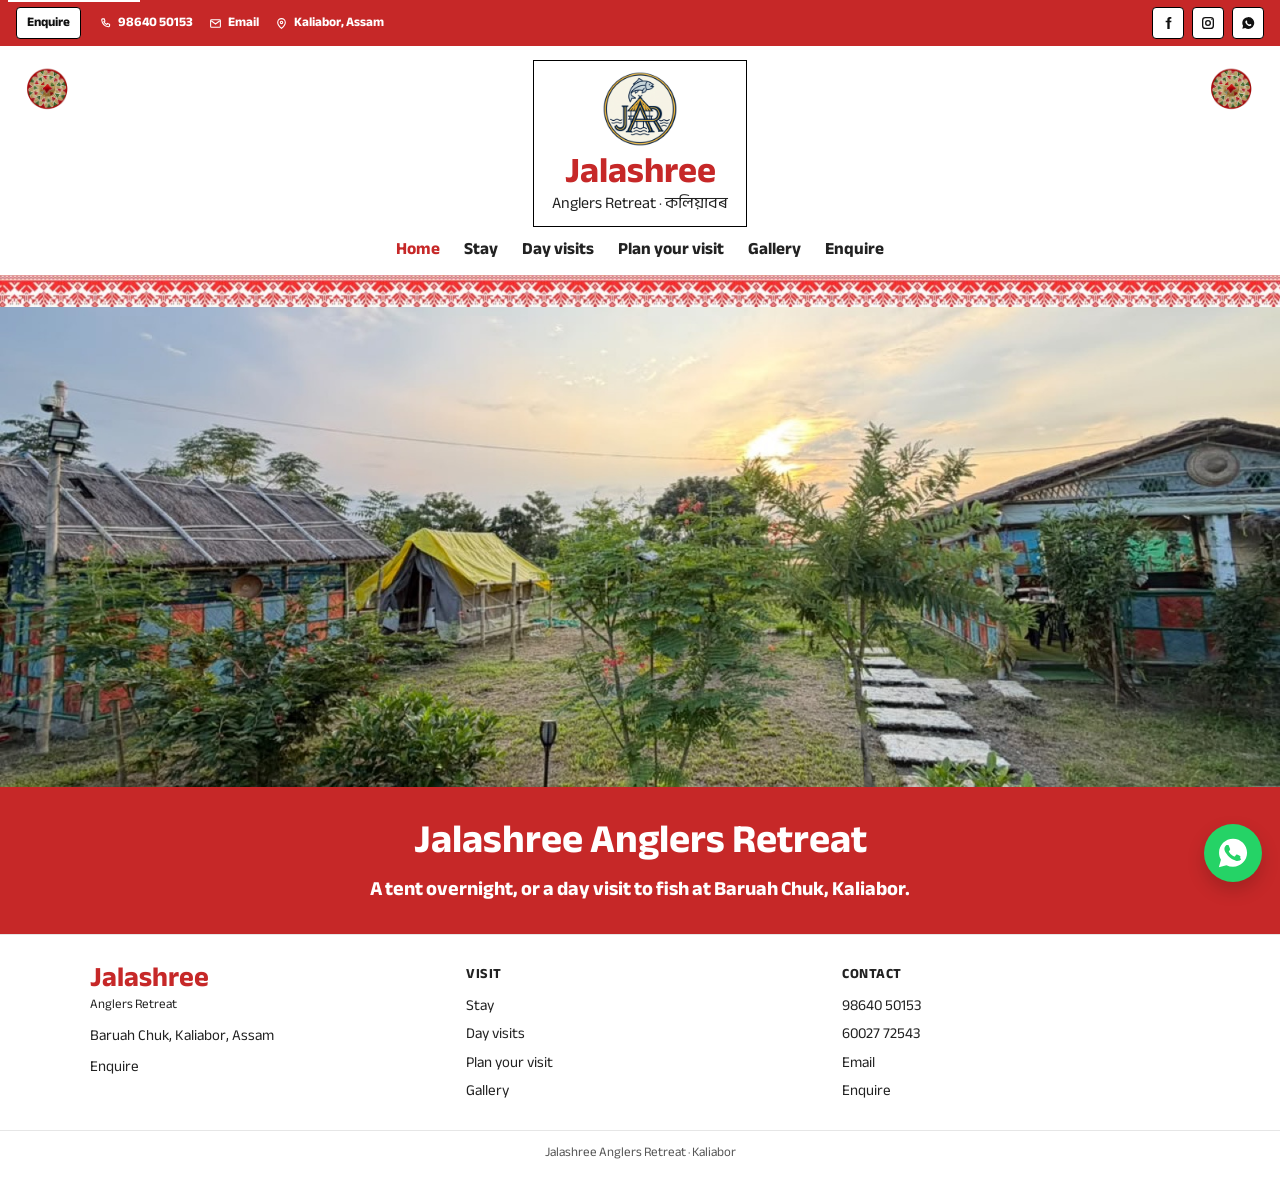
<file: index.html>
<!doctype html>
<html lang="en">
  <head>
    <meta charset="utf-8" />
    <meta name="viewport" content="width=device-width, initial-scale=1, viewport-fit=cover" />
    <title>Jalashree Anglers Retreat</title>
    <meta name="description" content="Family-run retreat at Baruah Chuk, Kaliabor, Assam. Enquire about a tent overnight or a day visit to fish." />
    <link rel="stylesheet" href="styles.css" />
    <link rel="icon" href="images/logo.png" type="image/png" />
  </head>
  <body>
    <a class="skip" href="#content">Skip to content</a>
    <div class="topbar">
      <a class="top-enquire" href="book.html">Enquire</a>
      <div class="top-meta">
        <a class="top-item" href="tel:+919864050153"><svg width="13" height="13" viewBox="0 0 24 24" fill="none" stroke="currentColor" stroke-width="2" aria-hidden="true" focusable="false"><path d="M6.5 3.5h3l1.5 4-2 1.2a12 12 0 0 0 5.3 5.3l1.2-2 4 1.5v3A2 2 0 0 1 17.5 18 14.5 14.5 0 0 1 5 5.5a2 2 0 0 1 1.5-2z"/></svg>98640 50153</a>
        <a class="top-item" href="mailto:jalashreeanglersretreat@gmail.com"><svg width="13" height="13" viewBox="0 0 24 24" fill="none" stroke="currentColor" stroke-width="2" aria-hidden="true" focusable="false"><rect x="3" y="5" width="18" height="14" rx="1.5"/><path d="M4 7l8 6 8-6"/></svg>Email</a>
        <a class="top-item" href="visit.html"><svg width="13" height="13" viewBox="0 0 24 24" fill="none" stroke="currentColor" stroke-width="2" aria-hidden="true" focusable="false"><path d="M12 21s7-6.2 7-11a7 7 0 1 0-14 0c0 4.8 7 11 7 11z"/><circle cx="12" cy="10" r="2.2"/></svg>Kaliabor, Assam</a>
      </div>
      <div class="top-social">
        <a class="social" href="https://www.facebook.com/share/1FnUikQe49/?mibextid=wwXIfr" rel="noopener noreferrer" aria-label="Facebook"><svg width="16" height="16" viewBox="0 0 24 24" aria-hidden="true" focusable="false"><path fill="currentColor" d="M14.5 8.5V6.8c0-.7.5-1 1.2-1H17V3h-2.2C12.2 3 11 4.5 11 6.6v1.9H8.5V11H11v10h3.5V11h2.3l.5-2.5h-2.8z"/></svg></a>
        <a class="social" href="https://www.instagram.com/jalashree_anglers_retreat/" rel="noopener noreferrer" aria-label="Instagram"><svg width="16" height="16" viewBox="0 0 24 24" fill="none" stroke="currentColor" stroke-width="2" aria-hidden="true" focusable="false"><rect x="4" y="4" width="16" height="16" rx="4"/><circle cx="12" cy="12" r="3.5"/><circle cx="17.5" cy="6.5" r=".8" fill="currentColor" stroke="none"/></svg></a>
        <a class="social" href="https://wa.me/919864050153" rel="noopener noreferrer" aria-label="WhatsApp"><svg width="16" height="16" viewBox="0 0 24 24" aria-hidden="true" focusable="false"><path fill="currentColor" d="M12 3.2A8.7 8.7 0 0 0 4.6 16.3L3.5 20.5l4.3-1.1A8.8 8.8 0 1 0 12 3.2zm4.8 12.3c-.2.6-1.2 1.1-1.6 1.1-.4.1-.9.2-1.5-.1-.3-.1-.7-.3-1.2-.5-2.1-1-3.5-3.2-3.6-3.3-.1-.2-.9-1.2-.9-2.3s.6-1.6.8-1.8c.2-.2.4-.3.6-.3h.4c.1 0 .3 0 .5.4.2.5.6 1.6.7 1.7.1.1.1.3 0 .4l-.3.5c-.1.1-.2.2-.1.4.1.2.6 1 1.3 1.6.9.8 1.6 1 1.8 1.1.2.1.3.1.4-.1l.5-.6c.1-.2.3-.1.5-.1.2.1 1.3.6 1.5.7.2.1.3.2.4.3.1.2.1.6-.1 1.2z"/></svg></a>
      </div>
    </div>
    <header class="site-head">
      <button class="menu-btn" type="button" aria-expanded="false" aria-controls="site-nav">Menu</button>
      <img class="jaapi jaapi-left" src="images/jaapi.png" width="552" height="452" alt="" />
      <img class="jaapi jaapi-right" src="images/jaapi.png" width="552" height="452" alt="" />
      <a class="brand" href="index.html">
        <img src="images/logo.png" width="192" height="192" alt="" />
        <span>
          <span class="brand-en">Jalashree</span>
          <span class="brand-sub">Anglers Retreat · কলিয়াবৰ</span>
        </span>
      </a>
      <nav id="site-nav" aria-label="Pages">
        <a href="index.html" aria-current="page">Home</a>
        <a href="stay.html">Stay</a>
        <a href="day.html">Day visits</a>
        <a href="visit.html">Plan your visit</a>
        <a href="gallery.html">Gallery</a>
        <a href="book.html">Enquire</a>
      </nav>
    </header>
    <div class="gamosa" role="presentation"></div>
    <main id="content" class="home">
      <h1 class="sr">Jalashree Anglers Retreat</h1>
      <figure class="banner">
        <img src="images/yard.jpg" width="1600" height="1200" alt="Yellow tent between thatched shelters on the grounds at sunset" fetchpriority="high" />
      </figure>
      <div class="banner-cap home-line">
        <strong>Jalashree Anglers Retreat</strong>
        <p>A tent overnight, or a day visit to fish at Baruah Chuk, Kaliabor.</p>
      </div>
      <ul class="gallery home-picks">
        <li>
          <figure>
            <span class="shot"><img src="images/yard.jpg" width="1600" height="1200" alt="Yellow tent between thatched shelters on the grounds at sunset" /></span>
            <figcaption>The yellow tent between the thatched shelters</figcaption>
          </figure>
        </li>
        <li>
          <figure>
            <span class="shot"><img src="images/fishing.webp" width="1360" height="751" alt="Three people fishing with rods from a grassy bank" /></span>
            <figcaption>Fishing from the bank</figcaption>
          </figure>
        </li>
        <li>
          <figure>
            <span class="shot"><img src="images/meal.jpg" width="960" height="1280" alt="Rice, dal, vegetable curries, salad and lime served on steel plates" /></span>
            <figcaption>Various delicious food</figcaption>
          </figure>
        </li>
      </ul>
    </main>
    <footer>
      <div class="wrap foot-grid">
        <div>
          <p class="foot-brand">Jalashree</p>
          <p class="foot-sub">Anglers Retreat</p>
          <p>Baruah Chuk, Kaliabor, Assam</p>
          <p><a href="book.html">Enquire</a></p>
        </div>
        <div>
          <h2>Visit</h2>
          <ul>
            <li><a href="stay.html">Stay</a></li>
            <li><a href="day.html">Day visits</a></li>
            <li><a href="visit.html">Plan your visit</a></li>
            <li><a href="gallery.html">Gallery</a></li>
          </ul>
        </div>
        <div>
          <h2>Contact</h2>
          <ul>
            <li><a href="tel:+919864050153">98640 50153</a></li>
            <li><a href="tel:+916002772543">60027 72543</a></li>
            <li><a href="mailto:jalashreeanglersretreat@gmail.com">Email</a></li>
            <li><a href="book.html">Enquire</a></li>
          </ul>
        </div>
      </div>
      <p class="copybar">Jalashree Anglers Retreat · Kaliabor</p>
    </footer>
    <a class="chat" href="https://wa.me/919864050153" rel="noopener noreferrer" aria-label="WhatsApp"><svg width="34" height="34" viewBox="0 0 24 24" aria-hidden="true" focusable="false"><path fill="#fff" d="M12.04 2C6.58 2 2.15 6.4 2.15 11.83c0 1.74.46 3.44 1.34 4.94L2 22l5.39-1.41a10.1 10.1 0 0 0 4.65 1.12h.01c5.46 0 9.89-4.4 9.89-9.83C21.94 6.4 17.5 2 12.04 2zm5.76 14.15c-.24.68-1.4 1.3-1.94 1.38-.5.08-1.14.11-1.84-.12-.42-.13-1-.32-1.72-.62-3.02-1.3-4.99-4.34-5.14-4.54-.15-.2-1.22-1.62-1.22-3.09 0-1.47.77-2.19 1.04-2.49.27-.3.6-.37.8-.37.2 0 .4 0 .57.01.18.01.43-.07.67.51.24.6.83 2.05.9 2.2.07.15.12.33.02.53-.09.2-.14.32-.28.5-.14.17-.29.39-.42.52-.14.14-.28.29-.12.56.16.27.71 1.17 1.52 1.9 1.05.93 1.93 1.22 2.2 1.36.27.14.43.12.59-.07.16-.19.67-.78.85-1.05.18-.27.36-.22.6-.13.24.09 1.54.73 1.8.86.27.13.44.2.51.31.06.11.06.64-.18 1.32z"/></svg></a>
    <script src="contact.js"></script>
    <script src="site.js"></script>
  </body>
</html>
</file>
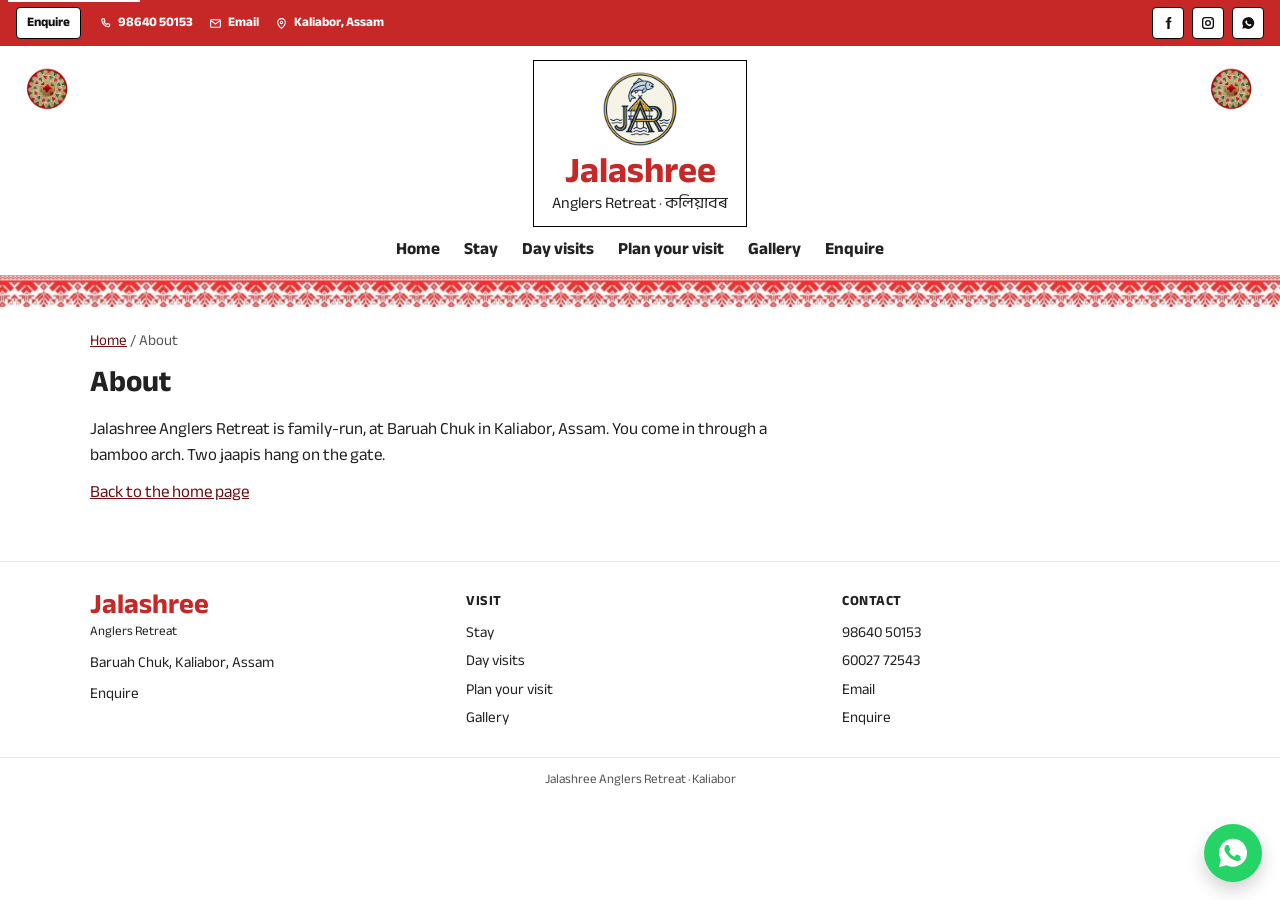
<file: about.html>
<!doctype html>
<html lang="en">
  <head>
    <meta charset="utf-8" />
    <meta name="viewport" content="width=device-width, initial-scale=1, viewport-fit=cover" />
    <title>About · Jalashree Anglers Retreat</title>
    <meta name="description" content="Jalashree Anglers Retreat is family-run at Baruah Chuk, Kaliabor, Assam." />
    <link rel="stylesheet" href="styles.css" />
    <link rel="icon" href="images/logo.png" type="image/png" />
  </head>
  <body>
    <a class="skip" href="#content">Skip to content</a>
    <div class="topbar">
      <a class="top-enquire" href="book.html">Enquire</a>
      <div class="top-meta">
        <a class="top-item" href="tel:+919864050153"><svg width="13" height="13" viewBox="0 0 24 24" fill="none" stroke="currentColor" stroke-width="2" aria-hidden="true" focusable="false"><path d="M6.5 3.5h3l1.5 4-2 1.2a12 12 0 0 0 5.3 5.3l1.2-2 4 1.5v3A2 2 0 0 1 17.5 18 14.5 14.5 0 0 1 5 5.5a2 2 0 0 1 1.5-2z"/></svg>98640 50153</a>
        <a class="top-item" href="mailto:jalashreeanglersretreat@gmail.com"><svg width="13" height="13" viewBox="0 0 24 24" fill="none" stroke="currentColor" stroke-width="2" aria-hidden="true" focusable="false"><rect x="3" y="5" width="18" height="14" rx="1.5"/><path d="M4 7l8 6 8-6"/></svg>Email</a>
        <a class="top-item" href="visit.html"><svg width="13" height="13" viewBox="0 0 24 24" fill="none" stroke="currentColor" stroke-width="2" aria-hidden="true" focusable="false"><path d="M12 21s7-6.2 7-11a7 7 0 1 0-14 0c0 4.8 7 11 7 11z"/><circle cx="12" cy="10" r="2.2"/></svg>Kaliabor, Assam</a>
      </div>
      <div class="top-social">
        <a class="social" href="https://www.facebook.com/share/1FnUikQe49/?mibextid=wwXIfr" rel="noopener noreferrer" aria-label="Facebook"><svg width="16" height="16" viewBox="0 0 24 24" aria-hidden="true" focusable="false"><path fill="currentColor" d="M14.5 8.5V6.8c0-.7.5-1 1.2-1H17V3h-2.2C12.2 3 11 4.5 11 6.6v1.9H8.5V11H11v10h3.5V11h2.3l.5-2.5h-2.8z"/></svg></a>
        <a class="social" href="https://www.instagram.com/jalashree_anglers_retreat/" rel="noopener noreferrer" aria-label="Instagram"><svg width="16" height="16" viewBox="0 0 24 24" fill="none" stroke="currentColor" stroke-width="2" aria-hidden="true" focusable="false"><rect x="4" y="4" width="16" height="16" rx="4"/><circle cx="12" cy="12" r="3.5"/><circle cx="17.5" cy="6.5" r=".8" fill="currentColor" stroke="none"/></svg></a>
        <a class="social" href="https://wa.me/919864050153" rel="noopener noreferrer" aria-label="WhatsApp"><svg width="16" height="16" viewBox="0 0 24 24" aria-hidden="true" focusable="false"><path fill="currentColor" d="M12 3.2A8.7 8.7 0 0 0 4.6 16.3L3.5 20.5l4.3-1.1A8.8 8.8 0 1 0 12 3.2zm4.8 12.3c-.2.6-1.2 1.1-1.6 1.1-.4.1-.9.2-1.5-.1-.3-.1-.7-.3-1.2-.5-2.1-1-3.5-3.2-3.6-3.3-.1-.2-.9-1.2-.9-2.3s.6-1.6.8-1.8c.2-.2.4-.3.6-.3h.4c.1 0 .3 0 .5.4.2.5.6 1.6.7 1.7.1.1.1.3 0 .4l-.3.5c-.1.1-.2.2-.1.4.1.2.6 1 1.3 1.6.9.8 1.6 1 1.8 1.1.2.1.3.1.4-.1l.5-.6c.1-.2.3-.1.5-.1.2.1 1.3.6 1.5.7.2.1.3.2.4.3.1.2.1.6-.1 1.2z"/></svg></a>
      </div>
    </div>
    <header class="site-head">
      <button class="menu-btn" type="button" aria-expanded="false" aria-controls="site-nav">Menu</button>
      <img class="jaapi jaapi-left" src="images/jaapi.png" width="552" height="452" alt="" />
      <img class="jaapi jaapi-right" src="images/jaapi.png" width="552" height="452" alt="" />
      <a class="brand" href="index.html">
        <img src="images/logo.png" width="192" height="192" alt="" />
        <span>
          <span class="brand-en">Jalashree</span>
          <span class="brand-sub">Anglers Retreat · কলিয়াবৰ</span>
        </span>
      </a>
      <nav id="site-nav" aria-label="Pages">
        <a href="index.html">Home</a>
        <a href="stay.html">Stay</a>
        <a href="day.html">Day visits</a>
        <a href="visit.html">Plan your visit</a>
        <a href="gallery.html">Gallery</a>
        <a href="book.html">Enquire</a>
      </nav>
    </header>
    <div class="gamosa" role="presentation"></div>
    <main id="content">
      <p class="crumb"><a href="index.html">Home</a> / About</p>
      <h1 class="page">About</h1>
      <div class="copy">
        <p>Jalashree Anglers Retreat is family-run, at Baruah Chuk in Kaliabor, Assam. You come in through a bamboo arch. Two jaapis hang on the gate.</p>
        <p><a href="index.html">Back to the home page</a></p>
      </div>
    </main>
    <footer>
      <div class="wrap foot-grid">
        <div>
          <p class="foot-brand">Jalashree</p>
          <p class="foot-sub">Anglers Retreat</p>
          <p>Baruah Chuk, Kaliabor, Assam</p>
          <p><a href="book.html">Enquire</a></p>
        </div>
        <div>
          <h2>Visit</h2>
          <ul>
            <li><a href="stay.html">Stay</a></li>
            <li><a href="day.html">Day visits</a></li>
            <li><a href="visit.html">Plan your visit</a></li>
            <li><a href="gallery.html">Gallery</a></li>
          </ul>
        </div>
        <div>
          <h2>Contact</h2>
          <ul>
            <li><a href="tel:+919864050153">98640 50153</a></li>
            <li><a href="tel:+916002772543">60027 72543</a></li>
            <li><a href="mailto:jalashreeanglersretreat@gmail.com">Email</a></li>
            <li><a href="book.html">Enquire</a></li>
          </ul>
        </div>
      </div>
      <p class="copybar">Jalashree Anglers Retreat · Kaliabor</p>
    </footer>
    <a class="chat" href="https://wa.me/919864050153" rel="noopener noreferrer" aria-label="WhatsApp"><svg width="34" height="34" viewBox="0 0 24 24" aria-hidden="true" focusable="false"><path fill="#fff" d="M12.04 2C6.58 2 2.15 6.4 2.15 11.83c0 1.74.46 3.44 1.34 4.94L2 22l5.39-1.41a10.1 10.1 0 0 0 4.65 1.12h.01c5.46 0 9.89-4.4 9.89-9.83C21.94 6.4 17.5 2 12.04 2zm5.76 14.15c-.24.68-1.4 1.3-1.94 1.38-.5.08-1.14.11-1.84-.12-.42-.13-1-.32-1.72-.62-3.02-1.3-4.99-4.34-5.14-4.54-.15-.2-1.22-1.62-1.22-3.09 0-1.47.77-2.19 1.04-2.49.27-.3.6-.37.8-.37.2 0 .4 0 .57.01.18.01.43-.07.67.51.24.6.83 2.05.9 2.2.07.15.12.33.02.53-.09.2-.14.32-.28.5-.14.17-.29.39-.42.52-.14.14-.28.29-.12.56.16.27.71 1.17 1.52 1.9 1.05.93 1.93 1.22 2.2 1.36.27.14.43.12.59-.07.16-.19.67-.78.85-1.05.18-.27.36-.22.6-.13.24.09 1.54.73 1.8.86.27.13.44.2.51.31.06.11.06.64-.18 1.32z"/></svg></a>
    <script src="contact.js"></script>
    <script src="site.js"></script>
  </body>
</html>
</file>
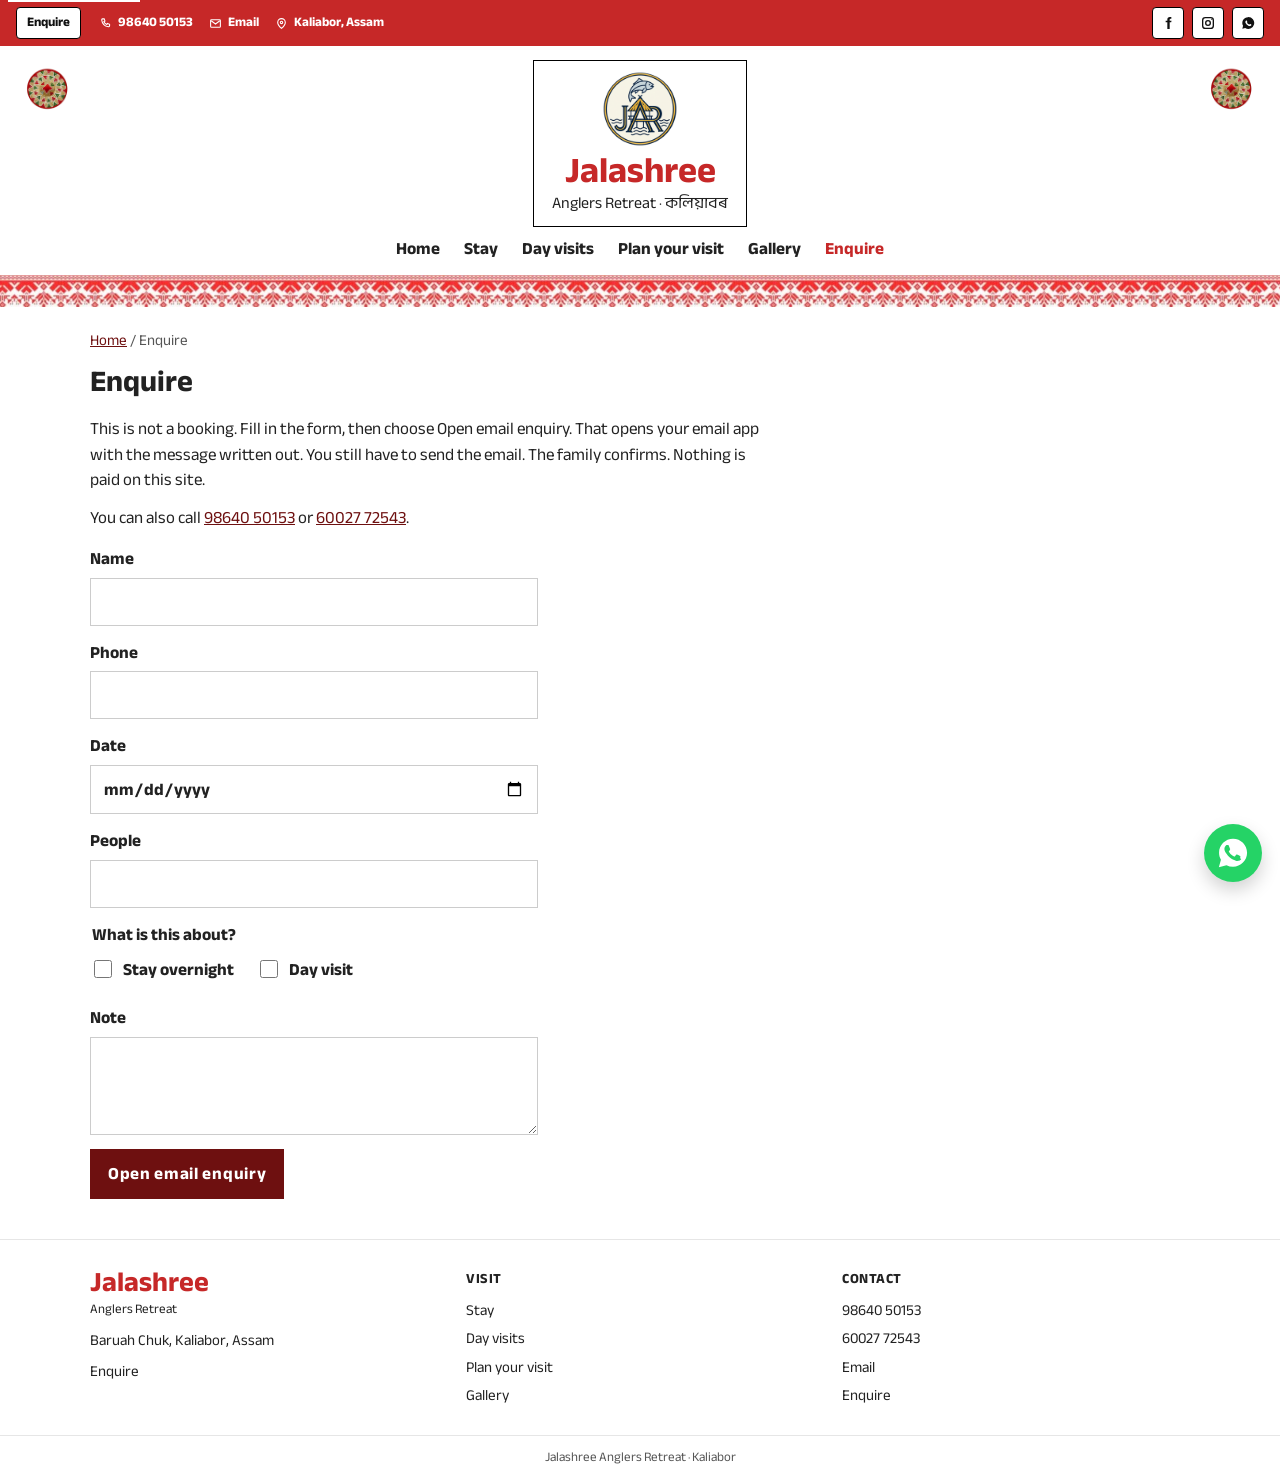
<file: book.html>
<!doctype html>
<html lang="en">
  <head>
    <meta charset="utf-8" />
    <meta name="viewport" content="width=device-width, initial-scale=1, viewport-fit=cover" />
    <title>Enquire · Jalashree Anglers Retreat</title>
    <meta name="description" content="Enquire about a stay or a day visit at Jalashree Anglers Retreat. This opens an email you send yourself." />
    <link rel="stylesheet" href="styles.css" />
    <link rel="icon" href="images/logo.png" type="image/png" />
  </head>
  <body>
    <a class="skip" href="#content">Skip to content</a>
    <div class="topbar">
      <a class="top-enquire" href="book.html" aria-current="page">Enquire</a>
      <div class="top-meta">
        <a class="top-item" href="tel:+919864050153"><svg width="13" height="13" viewBox="0 0 24 24" fill="none" stroke="currentColor" stroke-width="2" aria-hidden="true" focusable="false"><path d="M6.5 3.5h3l1.5 4-2 1.2a12 12 0 0 0 5.3 5.3l1.2-2 4 1.5v3A2 2 0 0 1 17.5 18 14.5 14.5 0 0 1 5 5.5a2 2 0 0 1 1.5-2z"/></svg>98640 50153</a>
        <a class="top-item" href="mailto:jalashreeanglersretreat@gmail.com"><svg width="13" height="13" viewBox="0 0 24 24" fill="none" stroke="currentColor" stroke-width="2" aria-hidden="true" focusable="false"><rect x="3" y="5" width="18" height="14" rx="1.5"/><path d="M4 7l8 6 8-6"/></svg>Email</a>
        <a class="top-item" href="visit.html"><svg width="13" height="13" viewBox="0 0 24 24" fill="none" stroke="currentColor" stroke-width="2" aria-hidden="true" focusable="false"><path d="M12 21s7-6.2 7-11a7 7 0 1 0-14 0c0 4.8 7 11 7 11z"/><circle cx="12" cy="10" r="2.2"/></svg>Kaliabor, Assam</a>
      </div>
      <div class="top-social">
        <a class="social" href="https://www.facebook.com/share/1FnUikQe49/?mibextid=wwXIfr" rel="noopener noreferrer" aria-label="Facebook"><svg width="16" height="16" viewBox="0 0 24 24" aria-hidden="true" focusable="false"><path fill="currentColor" d="M14.5 8.5V6.8c0-.7.5-1 1.2-1H17V3h-2.2C12.2 3 11 4.5 11 6.6v1.9H8.5V11H11v10h3.5V11h2.3l.5-2.5h-2.8z"/></svg></a>
        <a class="social" href="https://www.instagram.com/jalashree_anglers_retreat/" rel="noopener noreferrer" aria-label="Instagram"><svg width="16" height="16" viewBox="0 0 24 24" fill="none" stroke="currentColor" stroke-width="2" aria-hidden="true" focusable="false"><rect x="4" y="4" width="16" height="16" rx="4"/><circle cx="12" cy="12" r="3.5"/><circle cx="17.5" cy="6.5" r=".8" fill="currentColor" stroke="none"/></svg></a>
        <a class="social" href="https://wa.me/919864050153" rel="noopener noreferrer" aria-label="WhatsApp"><svg width="16" height="16" viewBox="0 0 24 24" aria-hidden="true" focusable="false"><path fill="currentColor" d="M12 3.2A8.7 8.7 0 0 0 4.6 16.3L3.5 20.5l4.3-1.1A8.8 8.8 0 1 0 12 3.2zm4.8 12.3c-.2.6-1.2 1.1-1.6 1.1-.4.1-.9.2-1.5-.1-.3-.1-.7-.3-1.2-.5-2.1-1-3.5-3.2-3.6-3.3-.1-.2-.9-1.2-.9-2.3s.6-1.6.8-1.8c.2-.2.4-.3.6-.3h.4c.1 0 .3 0 .5.4.2.5.6 1.6.7 1.7.1.1.1.3 0 .4l-.3.5c-.1.1-.2.2-.1.4.1.2.6 1 1.3 1.6.9.8 1.6 1 1.8 1.1.2.1.3.1.4-.1l.5-.6c.1-.2.3-.1.5-.1.2.1 1.3.6 1.5.7.2.1.3.2.4.3.1.2.1.6-.1 1.2z"/></svg></a>
      </div>
    </div>
    <header class="site-head">
      <button class="menu-btn" type="button" aria-expanded="false" aria-controls="site-nav">Menu</button>
      <img class="jaapi jaapi-left" src="images/jaapi.png" width="552" height="452" alt="" />
      <img class="jaapi jaapi-right" src="images/jaapi.png" width="552" height="452" alt="" />
      <a class="brand" href="index.html">
        <img src="images/logo.png" width="192" height="192" alt="" />
        <span>
          <span class="brand-en">Jalashree</span>
          <span class="brand-sub">Anglers Retreat · কলিয়াবৰ</span>
        </span>
      </a>
      <nav id="site-nav" aria-label="Pages">
        <a href="index.html">Home</a>
        <a href="stay.html">Stay</a>
        <a href="day.html">Day visits</a>
        <a href="visit.html">Plan your visit</a>
        <a href="gallery.html">Gallery</a>
        <a href="book.html" aria-current="page">Enquire</a>
      </nav>
    </header>
    <div class="gamosa" role="presentation"></div>
    <main id="content">
      <p class="crumb"><a href="index.html">Home</a> / Enquire</p>
      <h1 class="page">Enquire</h1>
      <div class="copy">
        <p>This is not a booking. Fill in the form, then choose Open email enquiry. That opens your email app with the message written out. You still have to send the email. The family confirms. Nothing is paid on this site.</p>
        <p>You can also call <a href="tel:+919864050153">98640 50153</a> or <a href="tel:+916002772543">60027 72543</a>.</p>
      </div>
      <form class="book-form" id="book-form">
        <label>
          Name
          <input name="name" type="text" autocomplete="name" required />
        </label>
        <label>
          Phone
          <input name="phone" type="tel" autocomplete="tel" inputmode="tel" required />
        </label>
        <label>
          Date
          <input name="date" type="date" required />
        </label>
        <label>
          People
          <input name="people" type="number" min="1" inputmode="numeric" />
        </label>
        <fieldset class="choice">
          <legend>What is this about?</legend>
          <div class="choices">
            <label><input name="want" type="checkbox" value="Tent" /> Stay overnight</label>
            <label><input name="want" type="checkbox" value="Fishing" /> Day visit</label>
          </div>
        </fieldset>
        <label>
          Note
          <textarea name="note" rows="3"></textarea>
        </label>
        <p class="form-error" id="form-error" hidden>Choose a stay overnight, a day visit, or both.</p>
        <p><button class="plan" type="submit">Open email enquiry</button></p>
      </form>
      <div class="draft" id="draft" hidden>
        <p>If your email app did not open, copy this and send it to <a href="mailto:jalashreeanglersretreat@gmail.com">jalashreeanglersretreat@gmail.com</a>.</p>
        <pre id="draft-text"></pre>
        <p><button class="plan" type="button" id="copy-enquiry">Copy enquiry</button></p>
        <p id="copy-status" role="status"></p>
      </div>
    </main>
    <footer>
      <div class="wrap foot-grid">
        <div>
          <p class="foot-brand">Jalashree</p>
          <p class="foot-sub">Anglers Retreat</p>
          <p>Baruah Chuk, Kaliabor, Assam</p>
          <p><a href="book.html">Enquire</a></p>
        </div>
        <div>
          <h2>Visit</h2>
          <ul>
            <li><a href="stay.html">Stay</a></li>
            <li><a href="day.html">Day visits</a></li>
            <li><a href="visit.html">Plan your visit</a></li>
            <li><a href="gallery.html">Gallery</a></li>
          </ul>
        </div>
        <div>
          <h2>Contact</h2>
          <ul>
            <li><a href="tel:+919864050153">98640 50153</a></li>
            <li><a href="tel:+916002772543">60027 72543</a></li>
            <li><a href="mailto:jalashreeanglersretreat@gmail.com">Email</a></li>
            <li><a href="book.html">Enquire</a></li>
          </ul>
        </div>
      </div>
      <p class="copybar">Jalashree Anglers Retreat · Kaliabor</p>
    </footer>
    <a class="chat" href="https://wa.me/919864050153" rel="noopener noreferrer" aria-label="WhatsApp"><svg width="34" height="34" viewBox="0 0 24 24" aria-hidden="true" focusable="false"><path fill="#fff" d="M12.04 2C6.58 2 2.15 6.4 2.15 11.83c0 1.74.46 3.44 1.34 4.94L2 22l5.39-1.41a10.1 10.1 0 0 0 4.65 1.12h.01c5.46 0 9.89-4.4 9.89-9.83C21.94 6.4 17.5 2 12.04 2zm5.76 14.15c-.24.68-1.4 1.3-1.94 1.38-.5.08-1.14.11-1.84-.12-.42-.13-1-.32-1.72-.62-3.02-1.3-4.99-4.34-5.14-4.54-.15-.2-1.22-1.62-1.22-3.09 0-1.47.77-2.19 1.04-2.49.27-.3.6-.37.8-.37.2 0 .4 0 .57.01.18.01.43-.07.67.51.24.6.83 2.05.9 2.2.07.15.12.33.02.53-.09.2-.14.32-.28.5-.14.17-.29.39-.42.52-.14.14-.28.29-.12.56.16.27.71 1.17 1.52 1.9 1.05.93 1.93 1.22 2.2 1.36.27.14.43.12.59-.07.16-.19.67-.78.85-1.05.18-.27.36-.22.6-.13.24.09 1.54.73 1.8.86.27.13.44.2.51.31.06.11.06.64-.18 1.32z"/></svg></a>
    <script src="contact.js"></script>
    <script src="site.js"></script>
  </body>
</html>
</file>
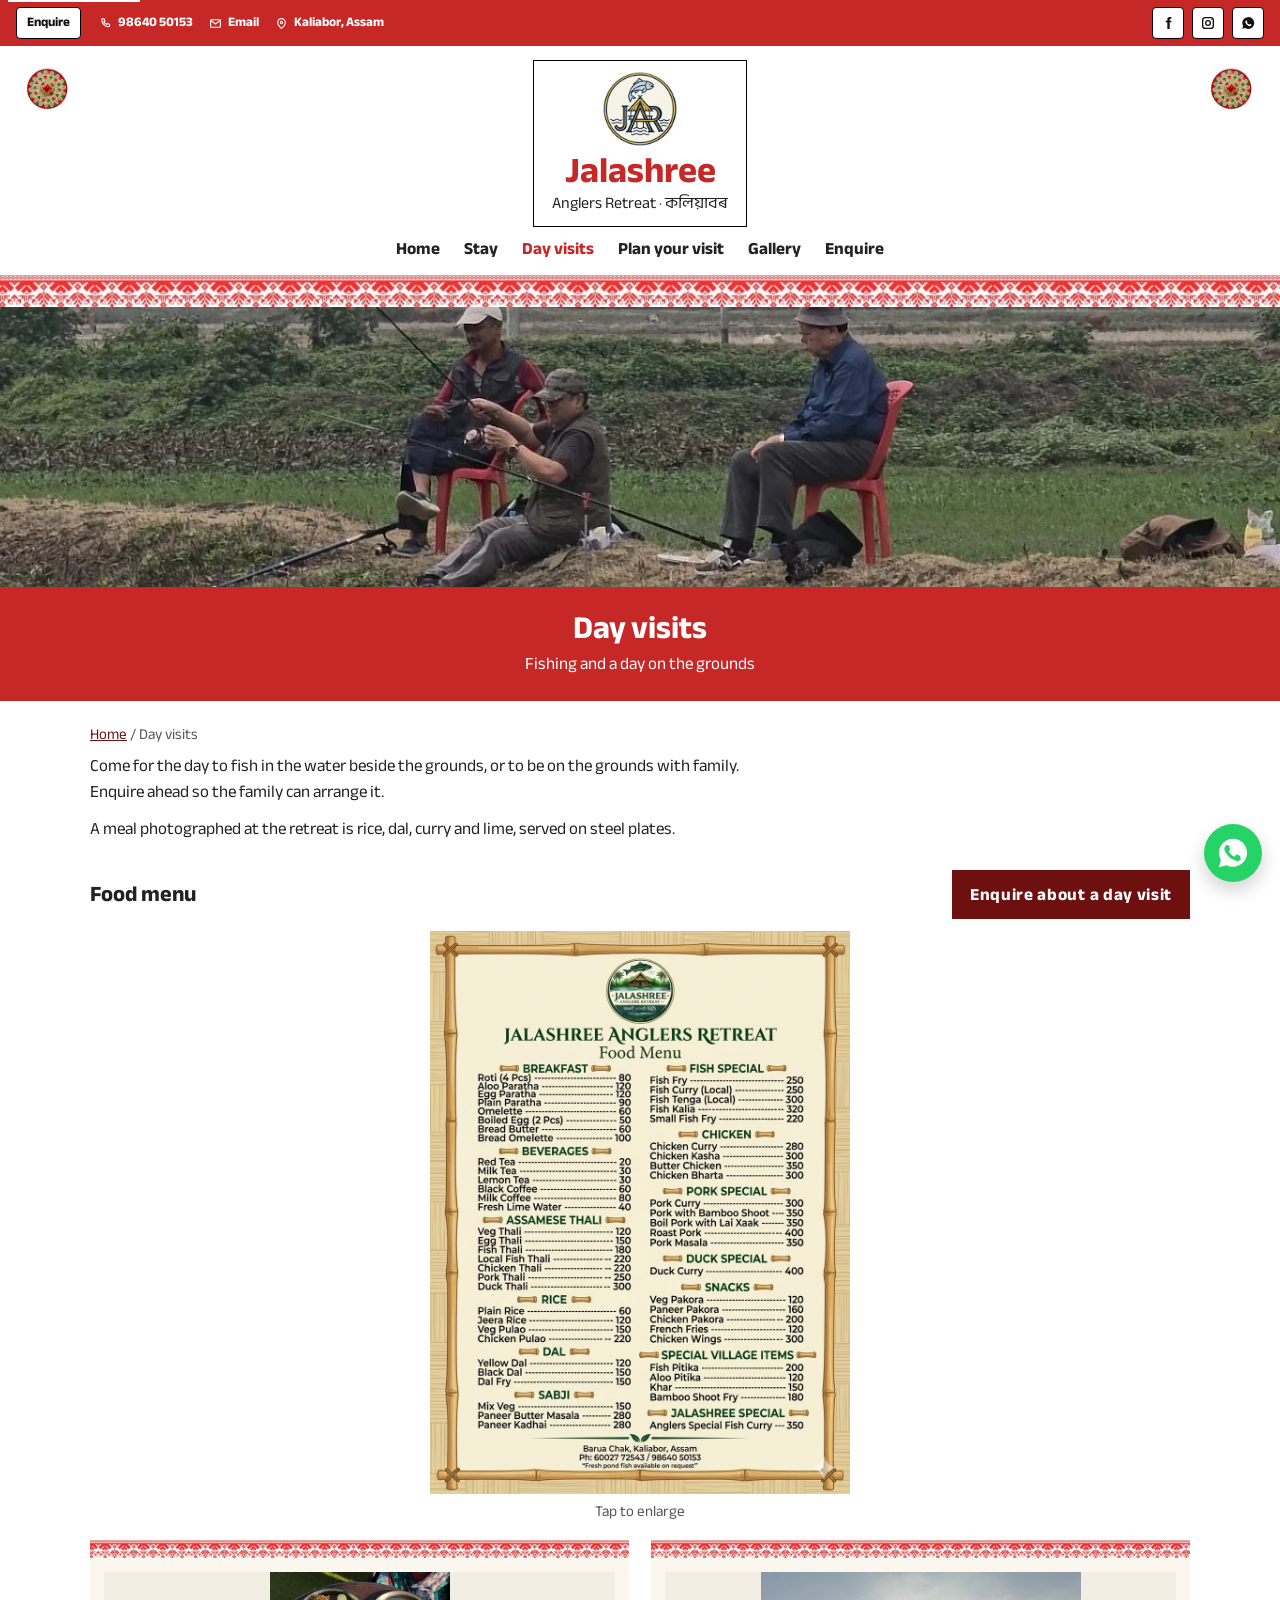
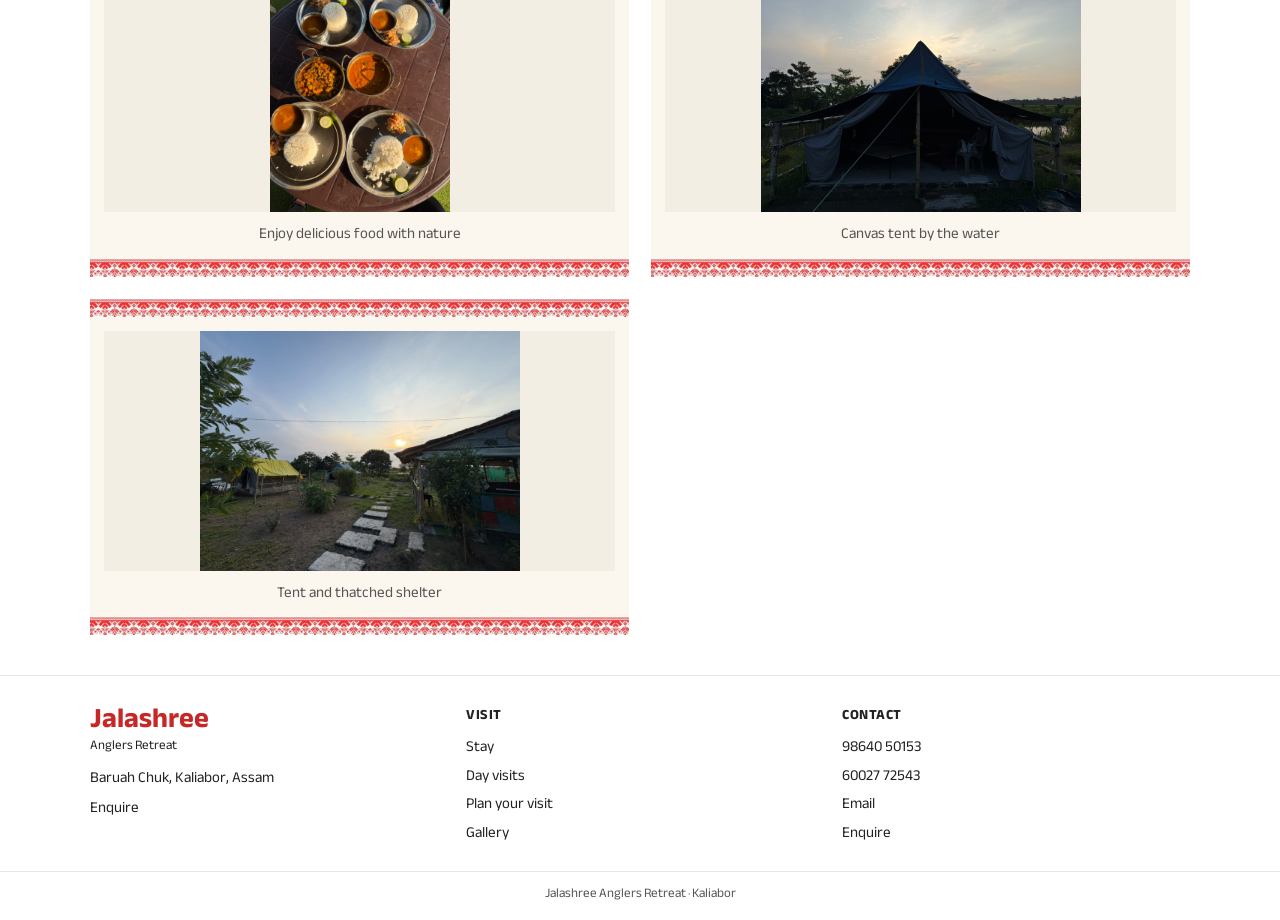
<file: day.html>
<!doctype html>
<html lang="en">
  <head>
    <meta charset="utf-8" />
    <meta name="viewport" content="width=device-width, initial-scale=1, viewport-fit=cover" />
    <title>Day visits · Jalashree Anglers Retreat</title>
    <meta name="description" content="Day visits at Jalashree Anglers Retreat for fishing and time on the grounds in Kaliabor." />
    <link rel="stylesheet" href="styles.css" />
    <link rel="icon" href="images/logo.png" type="image/png" />
  </head>
  <body>
    <a class="skip" href="#content">Skip to content</a>
    <div class="topbar">
      <a class="top-enquire" href="book.html">Enquire</a>
      <div class="top-meta">
        <a class="top-item" href="tel:+919864050153"><svg width="13" height="13" viewBox="0 0 24 24" fill="none" stroke="currentColor" stroke-width="2" aria-hidden="true" focusable="false"><path d="M6.5 3.5h3l1.5 4-2 1.2a12 12 0 0 0 5.3 5.3l1.2-2 4 1.5v3A2 2 0 0 1 17.5 18 14.5 14.5 0 0 1 5 5.5a2 2 0 0 1 1.5-2z"/></svg>98640 50153</a>
        <a class="top-item" href="mailto:jalashreeanglersretreat@gmail.com"><svg width="13" height="13" viewBox="0 0 24 24" fill="none" stroke="currentColor" stroke-width="2" aria-hidden="true" focusable="false"><rect x="3" y="5" width="18" height="14" rx="1.5"/><path d="M4 7l8 6 8-6"/></svg>Email</a>
        <a class="top-item" href="visit.html"><svg width="13" height="13" viewBox="0 0 24 24" fill="none" stroke="currentColor" stroke-width="2" aria-hidden="true" focusable="false"><path d="M12 21s7-6.2 7-11a7 7 0 1 0-14 0c0 4.8 7 11 7 11z"/><circle cx="12" cy="10" r="2.2"/></svg>Kaliabor, Assam</a>
      </div>
      <div class="top-social">
        <a class="social" href="https://www.facebook.com/share/1FnUikQe49/?mibextid=wwXIfr" rel="noopener noreferrer" aria-label="Facebook"><svg width="16" height="16" viewBox="0 0 24 24" aria-hidden="true" focusable="false"><path fill="currentColor" d="M14.5 8.5V6.8c0-.7.5-1 1.2-1H17V3h-2.2C12.2 3 11 4.5 11 6.6v1.9H8.5V11H11v10h3.5V11h2.3l.5-2.5h-2.8z"/></svg></a>
        <a class="social" href="https://www.instagram.com/jalashree_anglers_retreat/" rel="noopener noreferrer" aria-label="Instagram"><svg width="16" height="16" viewBox="0 0 24 24" fill="none" stroke="currentColor" stroke-width="2" aria-hidden="true" focusable="false"><rect x="4" y="4" width="16" height="16" rx="4"/><circle cx="12" cy="12" r="3.5"/><circle cx="17.5" cy="6.5" r=".8" fill="currentColor" stroke="none"/></svg></a>
        <a class="social" href="https://wa.me/919864050153" rel="noopener noreferrer" aria-label="WhatsApp"><svg width="16" height="16" viewBox="0 0 24 24" aria-hidden="true" focusable="false"><path fill="currentColor" d="M12 3.2A8.7 8.7 0 0 0 4.6 16.3L3.5 20.5l4.3-1.1A8.8 8.8 0 1 0 12 3.2zm4.8 12.3c-.2.6-1.2 1.1-1.6 1.1-.4.1-.9.2-1.5-.1-.3-.1-.7-.3-1.2-.5-2.1-1-3.5-3.2-3.6-3.3-.1-.2-.9-1.2-.9-2.3s.6-1.6.8-1.8c.2-.2.4-.3.6-.3h.4c.1 0 .3 0 .5.4.2.5.6 1.6.7 1.7.1.1.1.3 0 .4l-.3.5c-.1.1-.2.2-.1.4.1.2.6 1 1.3 1.6.9.8 1.6 1 1.8 1.1.2.1.3.1.4-.1l.5-.6c.1-.2.3-.1.5-.1.2.1 1.3.6 1.5.7.2.1.3.2.4.3.1.2.1.6-.1 1.2z"/></svg></a>
      </div>
    </div>
    <header class="site-head">
      <button class="menu-btn" type="button" aria-expanded="false" aria-controls="site-nav">Menu</button>
      <img class="jaapi jaapi-left" src="images/jaapi.png" width="552" height="452" alt="" />
      <img class="jaapi jaapi-right" src="images/jaapi.png" width="552" height="452" alt="" />
      <a class="brand" href="index.html">
        <img src="images/logo.png" width="192" height="192" alt="" />
        <span>
          <span class="brand-en">Jalashree</span>
          <span class="brand-sub">Anglers Retreat · কলিয়াবৰ</span>
        </span>
      </a>
      <nav id="site-nav" aria-label="Pages">
        <a href="index.html">Home</a>
        <a href="stay.html">Stay</a>
        <a href="day.html" aria-current="page">Day visits</a>
        <a href="visit.html">Plan your visit</a>
        <a href="gallery.html">Gallery</a>
        <a href="book.html">Enquire</a>
      </nav>
    </header>
    <div class="gamosa" role="presentation"></div>
    <figure class="banner photo">
      <img src="images/fishing.webp" width="1360" height="751" alt="Three people fishing with rods from a grassy bank" fetchpriority="high" />
    </figure>
    <div class="banner-cap">
      <h1>Day visits</h1>
      <p>Fishing and a day on the grounds</p>
    </div>
    <main id="content">
      <p class="crumb"><a href="index.html">Home</a> / Day visits</p>
      <div class="copy">
        <p>Come for the day to fish in the water beside the grounds, or to be on the grounds with family. Enquire ahead so the family can arrange it.</p>
        <p>A meal photographed at the retreat is rice, dal, curry and lime, served on steel plates.</p>
      </div>
      <div class="menu-head">
        <h2 class="section">Food menu</h2>
        <a class="plan" href="book.html?fishing=1">Enquire about a day visit</a>
      </div>
      <figure class="menu-sheet">
        <button class="menu-open" type="button" aria-label="Enlarge food menu" aria-haspopup="dialog" aria-controls="menu-view">
          <img src="images/menu.jpeg" width="896" height="1200" alt="Jalashree Anglers Retreat food menu" />
        </button>
        <figcaption>Tap to enlarge</figcaption>
      </figure>
      <dialog class="menu-view" id="menu-view" aria-label="Food menu">
        <button class="menu-close" type="button">Close</button>
        <p class="menu-hint">Tap the picture to zoom</p>
        <img src="images/menu.jpeg" width="896" height="1200" alt="Jalashree Anglers Retreat food menu" />
      </dialog>
      <ul class="gallery">
        <li>
          <figure>
            <span class="shot"><img src="images/meal.jpg" width="960" height="1280" alt="Rice, dal, vegetable curries, salad and lime served on steel plates" /></span>
            <figcaption>Enjoy delicious food with nature</figcaption>
          </figure>
        </li>
        <li>
          <figure>
            <span class="shot"><img src="images/tent.jpg" width="1280" height="960" alt="Canvas tent on a raised base with water and trees behind" /></span>
            <figcaption>Canvas tent by the water</figcaption>
          </figure>
        </li>
        <li>
          <figure>
            <span class="shot"><img src="images/stay.jpg" width="1600" height="1200" alt="Yellow canvas tent and a thatched shelter beside a stone path at sunset" /></span>
            <figcaption>Tent and thatched shelter</figcaption>
          </figure>
        </li>
      </ul>
    </main>
    <footer>
      <div class="wrap foot-grid">
        <div>
          <p class="foot-brand">Jalashree</p>
          <p class="foot-sub">Anglers Retreat</p>
          <p>Baruah Chuk, Kaliabor, Assam</p>
          <p><a href="book.html">Enquire</a></p>
        </div>
        <div>
          <h2>Visit</h2>
          <ul>
            <li><a href="stay.html">Stay</a></li>
            <li><a href="day.html">Day visits</a></li>
            <li><a href="visit.html">Plan your visit</a></li>
            <li><a href="gallery.html">Gallery</a></li>
          </ul>
        </div>
        <div>
          <h2>Contact</h2>
          <ul>
            <li><a href="tel:+919864050153">98640 50153</a></li>
            <li><a href="tel:+916002772543">60027 72543</a></li>
            <li><a href="mailto:jalashreeanglersretreat@gmail.com">Email</a></li>
            <li><a href="book.html">Enquire</a></li>
          </ul>
        </div>
      </div>
      <p class="copybar">Jalashree Anglers Retreat · Kaliabor</p>
    </footer>
    <a class="chat" href="https://wa.me/919864050153" rel="noopener noreferrer" aria-label="WhatsApp"><svg width="34" height="34" viewBox="0 0 24 24" aria-hidden="true" focusable="false"><path fill="#fff" d="M12.04 2C6.58 2 2.15 6.4 2.15 11.83c0 1.74.46 3.44 1.34 4.94L2 22l5.39-1.41a10.1 10.1 0 0 0 4.65 1.12h.01c5.46 0 9.89-4.4 9.89-9.83C21.94 6.4 17.5 2 12.04 2zm5.76 14.15c-.24.68-1.4 1.3-1.94 1.38-.5.08-1.14.11-1.84-.12-.42-.13-1-.32-1.72-.62-3.02-1.3-4.99-4.34-5.14-4.54-.15-.2-1.22-1.62-1.22-3.09 0-1.47.77-2.19 1.04-2.49.27-.3.6-.37.8-.37.2 0 .4 0 .57.01.18.01.43-.07.67.51.24.6.83 2.05.9 2.2.07.15.12.33.02.53-.09.2-.14.32-.28.5-.14.17-.29.39-.42.52-.14.14-.28.29-.12.56.16.27.71 1.17 1.52 1.9 1.05.93 1.93 1.22 2.2 1.36.27.14.43.12.59-.07.16-.19.67-.78.85-1.05.18-.27.36-.22.6-.13.24.09 1.54.73 1.8.86.27.13.44.2.51.31.06.11.06.64-.18 1.32z"/></svg></a>
    <script src="contact.js"></script>
    <script src="site.js"></script>
  </body>
</html>
</file>
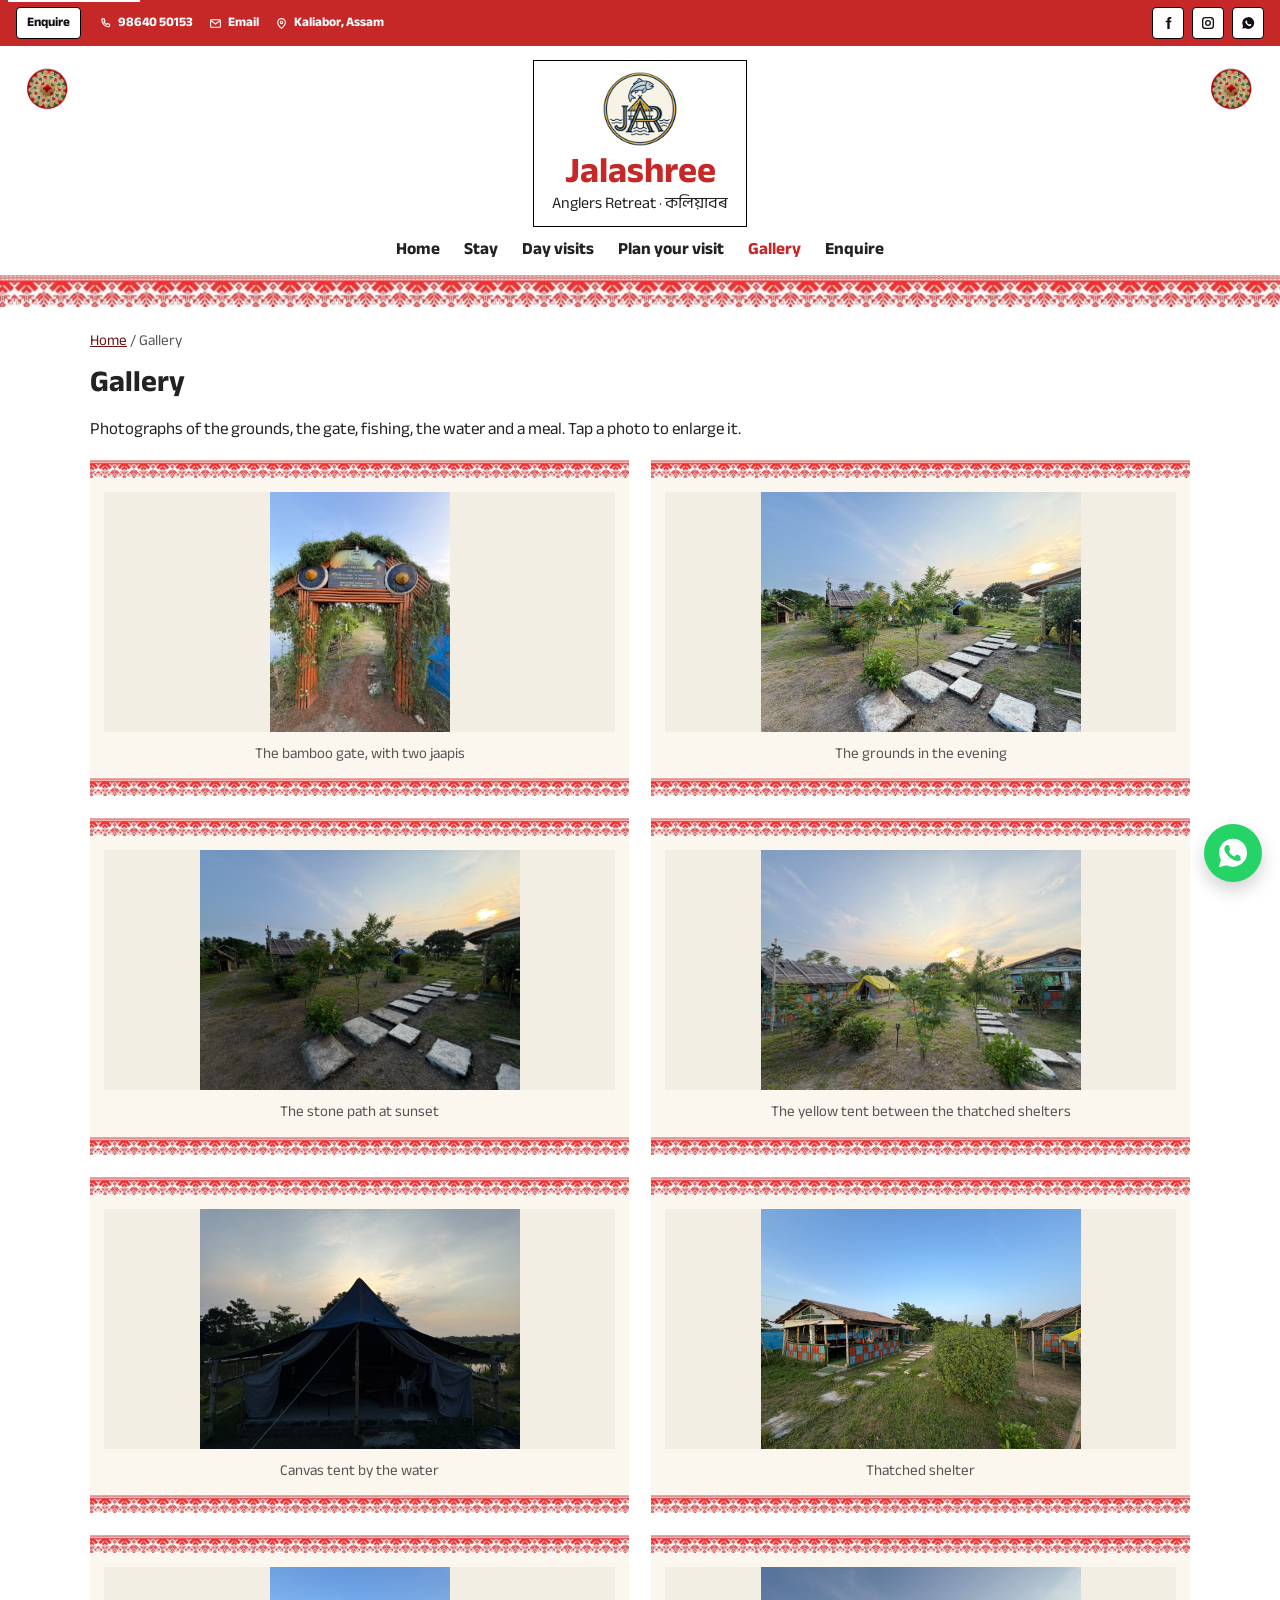
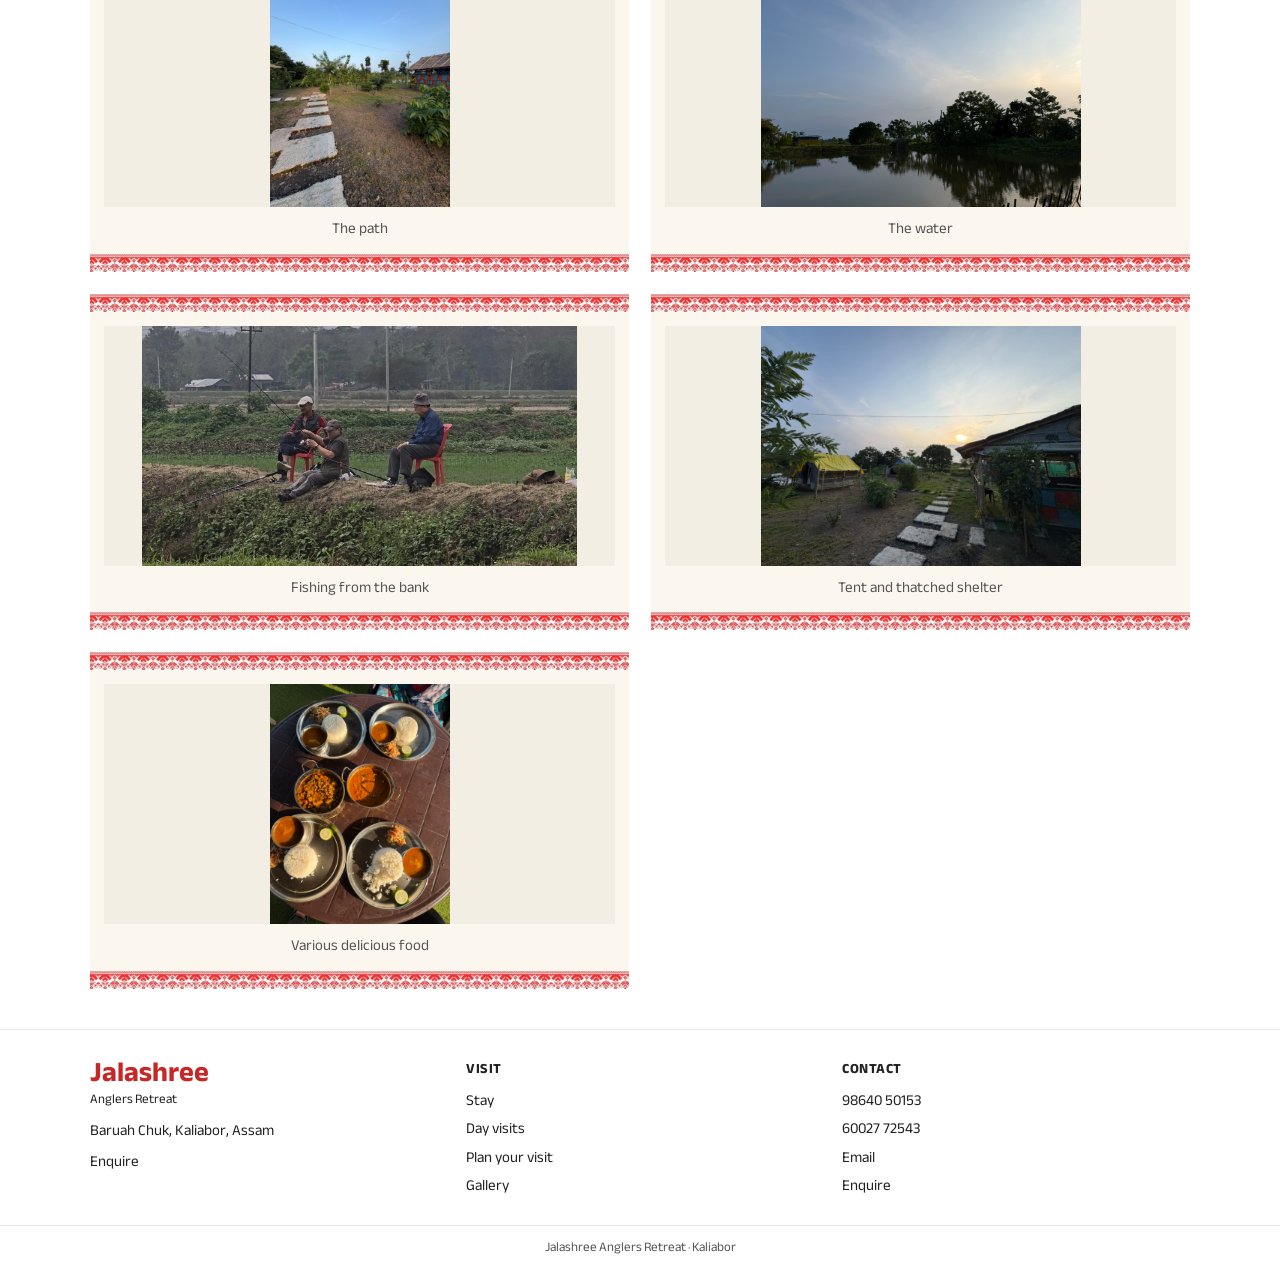
<file: gallery.html>
<!doctype html>
<html lang="en">
  <head>
    <meta charset="utf-8" />
    <meta name="viewport" content="width=device-width, initial-scale=1, viewport-fit=cover" />
    <title>Gallery · Jalashree Anglers Retreat</title>
    <meta name="description" content="Photographs of Jalashree Anglers Retreat: the gate, grounds, tents, thatch, water and a meal." />
    <link rel="stylesheet" href="styles.css" />
    <link rel="icon" href="images/logo.png" type="image/png" />
  </head>
  <body>
    <a class="skip" href="#content">Skip to content</a>
    <div class="topbar">
      <a class="top-enquire" href="book.html">Enquire</a>
      <div class="top-meta">
        <a class="top-item" href="tel:+919864050153"><svg width="13" height="13" viewBox="0 0 24 24" fill="none" stroke="currentColor" stroke-width="2" aria-hidden="true" focusable="false"><path d="M6.5 3.5h3l1.5 4-2 1.2a12 12 0 0 0 5.3 5.3l1.2-2 4 1.5v3A2 2 0 0 1 17.5 18 14.5 14.5 0 0 1 5 5.5a2 2 0 0 1 1.5-2z"/></svg>98640 50153</a>
        <a class="top-item" href="mailto:jalashreeanglersretreat@gmail.com"><svg width="13" height="13" viewBox="0 0 24 24" fill="none" stroke="currentColor" stroke-width="2" aria-hidden="true" focusable="false"><rect x="3" y="5" width="18" height="14" rx="1.5"/><path d="M4 7l8 6 8-6"/></svg>Email</a>
        <a class="top-item" href="visit.html"><svg width="13" height="13" viewBox="0 0 24 24" fill="none" stroke="currentColor" stroke-width="2" aria-hidden="true" focusable="false"><path d="M12 21s7-6.2 7-11a7 7 0 1 0-14 0c0 4.8 7 11 7 11z"/><circle cx="12" cy="10" r="2.2"/></svg>Kaliabor, Assam</a>
      </div>
      <div class="top-social">
        <a class="social" href="https://www.facebook.com/share/1FnUikQe49/?mibextid=wwXIfr" rel="noopener noreferrer" aria-label="Facebook"><svg width="16" height="16" viewBox="0 0 24 24" aria-hidden="true" focusable="false"><path fill="currentColor" d="M14.5 8.5V6.8c0-.7.5-1 1.2-1H17V3h-2.2C12.2 3 11 4.5 11 6.6v1.9H8.5V11H11v10h3.5V11h2.3l.5-2.5h-2.8z"/></svg></a>
        <a class="social" href="https://www.instagram.com/jalashree_anglers_retreat/" rel="noopener noreferrer" aria-label="Instagram"><svg width="16" height="16" viewBox="0 0 24 24" fill="none" stroke="currentColor" stroke-width="2" aria-hidden="true" focusable="false"><rect x="4" y="4" width="16" height="16" rx="4"/><circle cx="12" cy="12" r="3.5"/><circle cx="17.5" cy="6.5" r=".8" fill="currentColor" stroke="none"/></svg></a>
        <a class="social" href="https://wa.me/919864050153" rel="noopener noreferrer" aria-label="WhatsApp"><svg width="16" height="16" viewBox="0 0 24 24" aria-hidden="true" focusable="false"><path fill="currentColor" d="M12 3.2A8.7 8.7 0 0 0 4.6 16.3L3.5 20.5l4.3-1.1A8.8 8.8 0 1 0 12 3.2zm4.8 12.3c-.2.6-1.2 1.1-1.6 1.1-.4.1-.9.2-1.5-.1-.3-.1-.7-.3-1.2-.5-2.1-1-3.5-3.2-3.6-3.3-.1-.2-.9-1.2-.9-2.3s.6-1.6.8-1.8c.2-.2.4-.3.6-.3h.4c.1 0 .3 0 .5.4.2.5.6 1.6.7 1.7.1.1.1.3 0 .4l-.3.5c-.1.1-.2.2-.1.4.1.2.6 1 1.3 1.6.9.8 1.6 1 1.8 1.1.2.1.3.1.4-.1l.5-.6c.1-.2.3-.1.5-.1.2.1 1.3.6 1.5.7.2.1.3.2.4.3.1.2.1.6-.1 1.2z"/></svg></a>
      </div>
    </div>
    <header class="site-head">
      <button class="menu-btn" type="button" aria-expanded="false" aria-controls="site-nav">Menu</button>
      <img class="jaapi jaapi-left" src="images/jaapi.png" width="552" height="452" alt="" />
      <img class="jaapi jaapi-right" src="images/jaapi.png" width="552" height="452" alt="" />
      <a class="brand" href="index.html">
        <img src="images/logo.png" width="192" height="192" alt="" />
        <span>
          <span class="brand-en">Jalashree</span>
          <span class="brand-sub">Anglers Retreat · কলিয়াবৰ</span>
        </span>
      </a>
      <nav id="site-nav" aria-label="Pages">
        <a href="index.html">Home</a>
        <a href="stay.html">Stay</a>
        <a href="day.html">Day visits</a>
        <a href="visit.html">Plan your visit</a>
        <a href="gallery.html" aria-current="page">Gallery</a>
        <a href="book.html">Enquire</a>
      </nav>
    </header>
    <div class="gamosa" role="presentation"></div>
    <main id="content">
      <p class="crumb"><a href="index.html">Home</a> / Gallery</p>
      <h1 class="page">Gallery</h1>
      <p class="copy">Photographs of the grounds, the gate, fishing, the water and a meal. Tap a photo to enlarge it.</p>
      <ul class="gallery">
        <li>
          <figure>
            <span class="shot"><img src="images/gate.jpg" width="960" height="1280" alt="Bamboo entrance arch with two jaapis and the Jalashree sign, beside the water" /></span>
            <figcaption>The bamboo gate, with two jaapis</figcaption>
          </figure>
        </li>
        <li>
          <figure>
            <span class="shot"><img src="images/grounds.jpg" width="1280" height="960" alt="Stepping stones across open grounds toward thatched buildings" /></span>
            <figcaption>The grounds in the evening</figcaption>
          </figure>
        </li>
        <li>
          <figure>
            <span class="shot"><img src="images/sunset.jpg" width="1600" height="1200" alt="Stone path across the grounds toward thatched shelters, with the sun low on the right" /></span>
            <figcaption>The stone path at sunset</figcaption>
          </figure>
        </li>
        <li>
          <figure>
            <span class="shot"><img src="images/yard.jpg" width="1600" height="1200" alt="Yellow canvas tent between two thatched shelters, with a stone path and the sun setting" /></span>
            <figcaption>The yellow tent between the thatched shelters</figcaption>
          </figure>
        </li>
        <li>
          <figure>
            <span class="shot"><img src="images/tent.jpg" width="1280" height="960" alt="Canvas tent on a raised base with water and trees behind" /></span>
            <figcaption>Canvas tent by the water</figcaption>
          </figure>
        </li>
        <li>
          <figure>
            <span class="shot"><img src="images/cottage.jpg" width="1280" height="960" alt="Thatched shelter with red and blue woven panels" /></span>
            <figcaption>Thatched shelter</figcaption>
          </figure>
        </li>
        <li>
          <figure>
            <span class="shot"><img src="images/path.jpg" width="960" height="1280" alt="Stone path through the grounds toward trees and a thatched roof" /></span>
            <figcaption>The path</figcaption>
          </figure>
        </li>
        <li>
          <figure>
            <span class="shot"><img src="images/pond.jpg" width="1280" height="960" alt="Still water with trees reflected on the far bank" /></span>
            <figcaption>The water</figcaption>
          </figure>
        </li>
        <li>
          <figure>
            <span class="shot"><img src="images/fishing.webp" width="1360" height="751" alt="Three people fishing with rods from a grassy bank" /></span>
            <figcaption>Fishing from the bank</figcaption>
          </figure>
        </li>
        <li>
          <figure>
            <span class="shot"><img src="images/stay.jpg" width="1600" height="1200" alt="Yellow canvas tent and a thatched shelter beside a stone path at sunset" /></span>
            <figcaption>Tent and thatched shelter</figcaption>
          </figure>
        </li>
        <li>
          <figure>
            <span class="shot"><img src="images/meal.jpg" width="960" height="1280" alt="Rice, dal, curries and lime" /></span>
            <figcaption>Various delicious food</figcaption>
          </figure>
        </li>
      </ul>
    </main>
    <footer>
      <div class="wrap foot-grid">
        <div>
          <p class="foot-brand">Jalashree</p>
          <p class="foot-sub">Anglers Retreat</p>
          <p>Baruah Chuk, Kaliabor, Assam</p>
          <p><a href="book.html">Enquire</a></p>
        </div>
        <div>
          <h2>Visit</h2>
          <ul>
            <li><a href="stay.html">Stay</a></li>
            <li><a href="day.html">Day visits</a></li>
            <li><a href="visit.html">Plan your visit</a></li>
            <li><a href="gallery.html">Gallery</a></li>
          </ul>
        </div>
        <div>
          <h2>Contact</h2>
          <ul>
            <li><a href="tel:+919864050153">98640 50153</a></li>
            <li><a href="tel:+916002772543">60027 72543</a></li>
            <li><a href="mailto:jalashreeanglersretreat@gmail.com">Email</a></li>
            <li><a href="book.html">Enquire</a></li>
          </ul>
        </div>
      </div>
      <p class="copybar">Jalashree Anglers Retreat · Kaliabor</p>
    </footer>
    <a class="chat" href="https://wa.me/919864050153" rel="noopener noreferrer" aria-label="WhatsApp"><svg width="34" height="34" viewBox="0 0 24 24" aria-hidden="true" focusable="false"><path fill="#fff" d="M12.04 2C6.58 2 2.15 6.4 2.15 11.83c0 1.74.46 3.44 1.34 4.94L2 22l5.39-1.41a10.1 10.1 0 0 0 4.65 1.12h.01c5.46 0 9.89-4.4 9.89-9.83C21.94 6.4 17.5 2 12.04 2zm5.76 14.15c-.24.68-1.4 1.3-1.94 1.38-.5.08-1.14.11-1.84-.12-.42-.13-1-.32-1.72-.62-3.02-1.3-4.99-4.34-5.14-4.54-.15-.2-1.22-1.62-1.22-3.09 0-1.47.77-2.19 1.04-2.49.27-.3.6-.37.8-.37.2 0 .4 0 .57.01.18.01.43-.07.67.51.24.6.83 2.05.9 2.2.07.15.12.33.02.53-.09.2-.14.32-.28.5-.14.17-.29.39-.42.52-.14.14-.28.29-.12.56.16.27.71 1.17 1.52 1.9 1.05.93 1.93 1.22 2.2 1.36.27.14.43.12.59-.07.16-.19.67-.78.85-1.05.18-.27.36-.22.6-.13.24.09 1.54.73 1.8.86.27.13.44.2.51.31.06.11.06.64-.18 1.32z"/></svg></a>
    <script src="contact.js"></script>
    <script src="site.js"></script>
  </body>
</html>
</file>
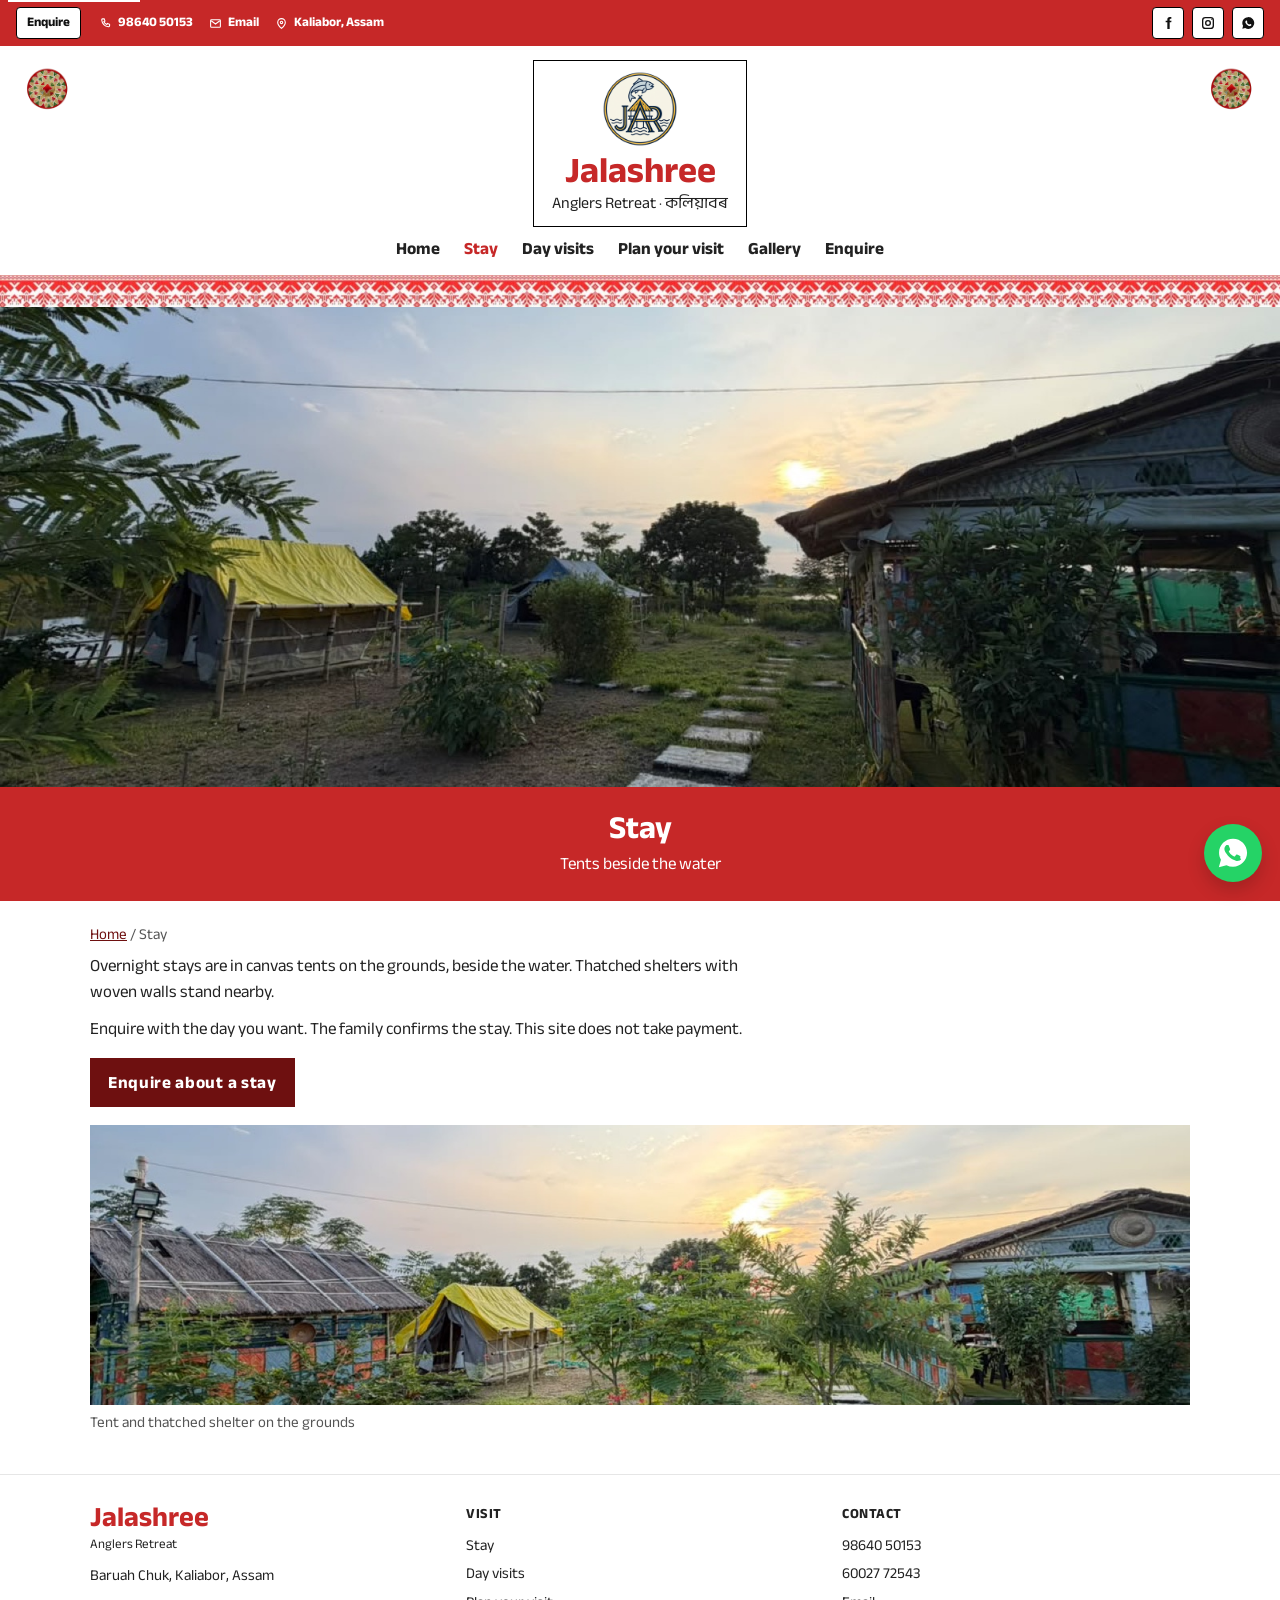
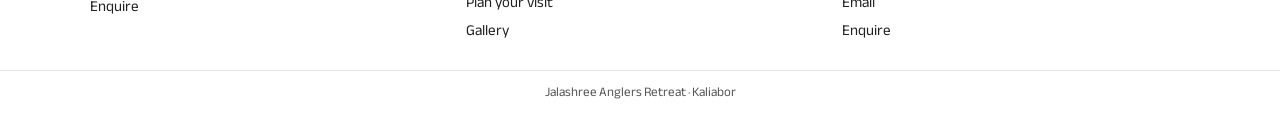
<file: stay.html>
<!doctype html>
<html lang="en">
  <head>
    <meta charset="utf-8" />
    <meta name="viewport" content="width=device-width, initial-scale=1, viewport-fit=cover" />
    <title>Stay · Jalashree Anglers Retreat</title>
    <meta name="description" content="Overnight tents at Jalashree Anglers Retreat, Baruah Chuk, Kaliabor. Enquire and the family confirms." />
    <link rel="stylesheet" href="styles.css" />
    <link rel="icon" href="images/logo.png" type="image/png" />
  </head>
  <body>
    <a class="skip" href="#content">Skip to content</a>
    <div class="topbar">
      <a class="top-enquire" href="book.html">Enquire</a>
      <div class="top-meta">
        <a class="top-item" href="tel:+919864050153"><svg width="13" height="13" viewBox="0 0 24 24" fill="none" stroke="currentColor" stroke-width="2" aria-hidden="true" focusable="false"><path d="M6.5 3.5h3l1.5 4-2 1.2a12 12 0 0 0 5.3 5.3l1.2-2 4 1.5v3A2 2 0 0 1 17.5 18 14.5 14.5 0 0 1 5 5.5a2 2 0 0 1 1.5-2z"/></svg>98640 50153</a>
        <a class="top-item" href="mailto:jalashreeanglersretreat@gmail.com"><svg width="13" height="13" viewBox="0 0 24 24" fill="none" stroke="currentColor" stroke-width="2" aria-hidden="true" focusable="false"><rect x="3" y="5" width="18" height="14" rx="1.5"/><path d="M4 7l8 6 8-6"/></svg>Email</a>
        <a class="top-item" href="visit.html"><svg width="13" height="13" viewBox="0 0 24 24" fill="none" stroke="currentColor" stroke-width="2" aria-hidden="true" focusable="false"><path d="M12 21s7-6.2 7-11a7 7 0 1 0-14 0c0 4.8 7 11 7 11z"/><circle cx="12" cy="10" r="2.2"/></svg>Kaliabor, Assam</a>
      </div>
      <div class="top-social">
        <a class="social" href="https://www.facebook.com/share/1FnUikQe49/?mibextid=wwXIfr" rel="noopener noreferrer" aria-label="Facebook"><svg width="16" height="16" viewBox="0 0 24 24" aria-hidden="true" focusable="false"><path fill="currentColor" d="M14.5 8.5V6.8c0-.7.5-1 1.2-1H17V3h-2.2C12.2 3 11 4.5 11 6.6v1.9H8.5V11H11v10h3.5V11h2.3l.5-2.5h-2.8z"/></svg></a>
        <a class="social" href="https://www.instagram.com/jalashree_anglers_retreat/" rel="noopener noreferrer" aria-label="Instagram"><svg width="16" height="16" viewBox="0 0 24 24" fill="none" stroke="currentColor" stroke-width="2" aria-hidden="true" focusable="false"><rect x="4" y="4" width="16" height="16" rx="4"/><circle cx="12" cy="12" r="3.5"/><circle cx="17.5" cy="6.5" r=".8" fill="currentColor" stroke="none"/></svg></a>
        <a class="social" href="https://wa.me/919864050153" rel="noopener noreferrer" aria-label="WhatsApp"><svg width="16" height="16" viewBox="0 0 24 24" aria-hidden="true" focusable="false"><path fill="currentColor" d="M12 3.2A8.7 8.7 0 0 0 4.6 16.3L3.5 20.5l4.3-1.1A8.8 8.8 0 1 0 12 3.2zm4.8 12.3c-.2.6-1.2 1.1-1.6 1.1-.4.1-.9.2-1.5-.1-.3-.1-.7-.3-1.2-.5-2.1-1-3.5-3.2-3.6-3.3-.1-.2-.9-1.2-.9-2.3s.6-1.6.8-1.8c.2-.2.4-.3.6-.3h.4c.1 0 .3 0 .5.4.2.5.6 1.6.7 1.7.1.1.1.3 0 .4l-.3.5c-.1.1-.2.2-.1.4.1.2.6 1 1.3 1.6.9.8 1.6 1 1.8 1.1.2.1.3.1.4-.1l.5-.6c.1-.2.3-.1.5-.1.2.1 1.3.6 1.5.7.2.1.3.2.4.3.1.2.1.6-.1 1.2z"/></svg></a>
      </div>
    </div>
    <header class="site-head">
      <button class="menu-btn" type="button" aria-expanded="false" aria-controls="site-nav">Menu</button>
      <img class="jaapi jaapi-left" src="images/jaapi.png" width="552" height="452" alt="" />
      <img class="jaapi jaapi-right" src="images/jaapi.png" width="552" height="452" alt="" />
      <a class="brand" href="index.html">
        <img src="images/logo.png" width="192" height="192" alt="" />
        <span>
          <span class="brand-en">Jalashree</span>
          <span class="brand-sub">Anglers Retreat · কলিয়াবৰ</span>
        </span>
      </a>
      <nav id="site-nav" aria-label="Pages">
        <a href="index.html">Home</a>
        <a href="stay.html" aria-current="page">Stay</a>
        <a href="day.html">Day visits</a>
        <a href="visit.html">Plan your visit</a>
        <a href="gallery.html">Gallery</a>
        <a href="book.html">Enquire</a>
      </nav>
    </header>
    <div class="gamosa" role="presentation"></div>
    <figure class="banner">
      <img src="images/stay.jpg" width="1600" height="1200" alt="Yellow canvas tent and a thatched shelter beside a stone path at sunset" fetchpriority="high" />
    </figure>
    <div class="banner-cap">
      <h1>Stay</h1>
      <p>Tents beside the water</p>
    </div>
    <main id="content">
      <p class="crumb"><a href="index.html">Home</a> / Stay</p>
      <div class="copy">
        <p>Overnight stays are in canvas tents on the grounds, beside the water. Thatched shelters with woven walls stand nearby.</p>
        <p>Enquire with the day you want. The family confirms the stay. This site does not take payment.</p>
      </div>
      <p class="action"><a class="plan" href="book.html?tent=1">Enquire about a stay</a></p>
      <figure class="plain small">
        <img src="images/yard.jpg" width="1600" height="1200" alt="Yellow tent between thatched shelters on the grounds at sunset" />
        <figcaption>Tent and thatched shelter on the grounds</figcaption>
      </figure>
    </main>
    <footer>
      <div class="wrap foot-grid">
        <div>
          <p class="foot-brand">Jalashree</p>
          <p class="foot-sub">Anglers Retreat</p>
          <p>Baruah Chuk, Kaliabor, Assam</p>
          <p><a href="book.html">Enquire</a></p>
        </div>
        <div>
          <h2>Visit</h2>
          <ul>
            <li><a href="stay.html">Stay</a></li>
            <li><a href="day.html">Day visits</a></li>
            <li><a href="visit.html">Plan your visit</a></li>
            <li><a href="gallery.html">Gallery</a></li>
          </ul>
        </div>
        <div>
          <h2>Contact</h2>
          <ul>
            <li><a href="tel:+919864050153">98640 50153</a></li>
            <li><a href="tel:+916002772543">60027 72543</a></li>
            <li><a href="mailto:jalashreeanglersretreat@gmail.com">Email</a></li>
            <li><a href="book.html">Enquire</a></li>
          </ul>
        </div>
      </div>
      <p class="copybar">Jalashree Anglers Retreat · Kaliabor</p>
    </footer>
    <a class="chat" href="https://wa.me/919864050153" rel="noopener noreferrer" aria-label="WhatsApp"><svg width="34" height="34" viewBox="0 0 24 24" aria-hidden="true" focusable="false"><path fill="#fff" d="M12.04 2C6.58 2 2.15 6.4 2.15 11.83c0 1.74.46 3.44 1.34 4.94L2 22l5.39-1.41a10.1 10.1 0 0 0 4.65 1.12h.01c5.46 0 9.89-4.4 9.89-9.83C21.94 6.4 17.5 2 12.04 2zm5.76 14.15c-.24.68-1.4 1.3-1.94 1.38-.5.08-1.14.11-1.84-.12-.42-.13-1-.32-1.72-.62-3.02-1.3-4.99-4.34-5.14-4.54-.15-.2-1.22-1.62-1.22-3.09 0-1.47.77-2.19 1.04-2.49.27-.3.6-.37.8-.37.2 0 .4 0 .57.01.18.01.43-.07.67.51.24.6.83 2.05.9 2.2.07.15.12.33.02.53-.09.2-.14.32-.28.5-.14.17-.29.39-.42.52-.14.14-.28.29-.12.56.16.27.71 1.17 1.52 1.9 1.05.93 1.93 1.22 2.2 1.36.27.14.43.12.59-.07.16-.19.67-.78.85-1.05.18-.27.36-.22.6-.13.24.09 1.54.73 1.8.86.27.13.44.2.51.31.06.11.06.64-.18 1.32z"/></svg></a>
    <script src="contact.js"></script>
    <script src="site.js"></script>
  </body>
</html>
</file>
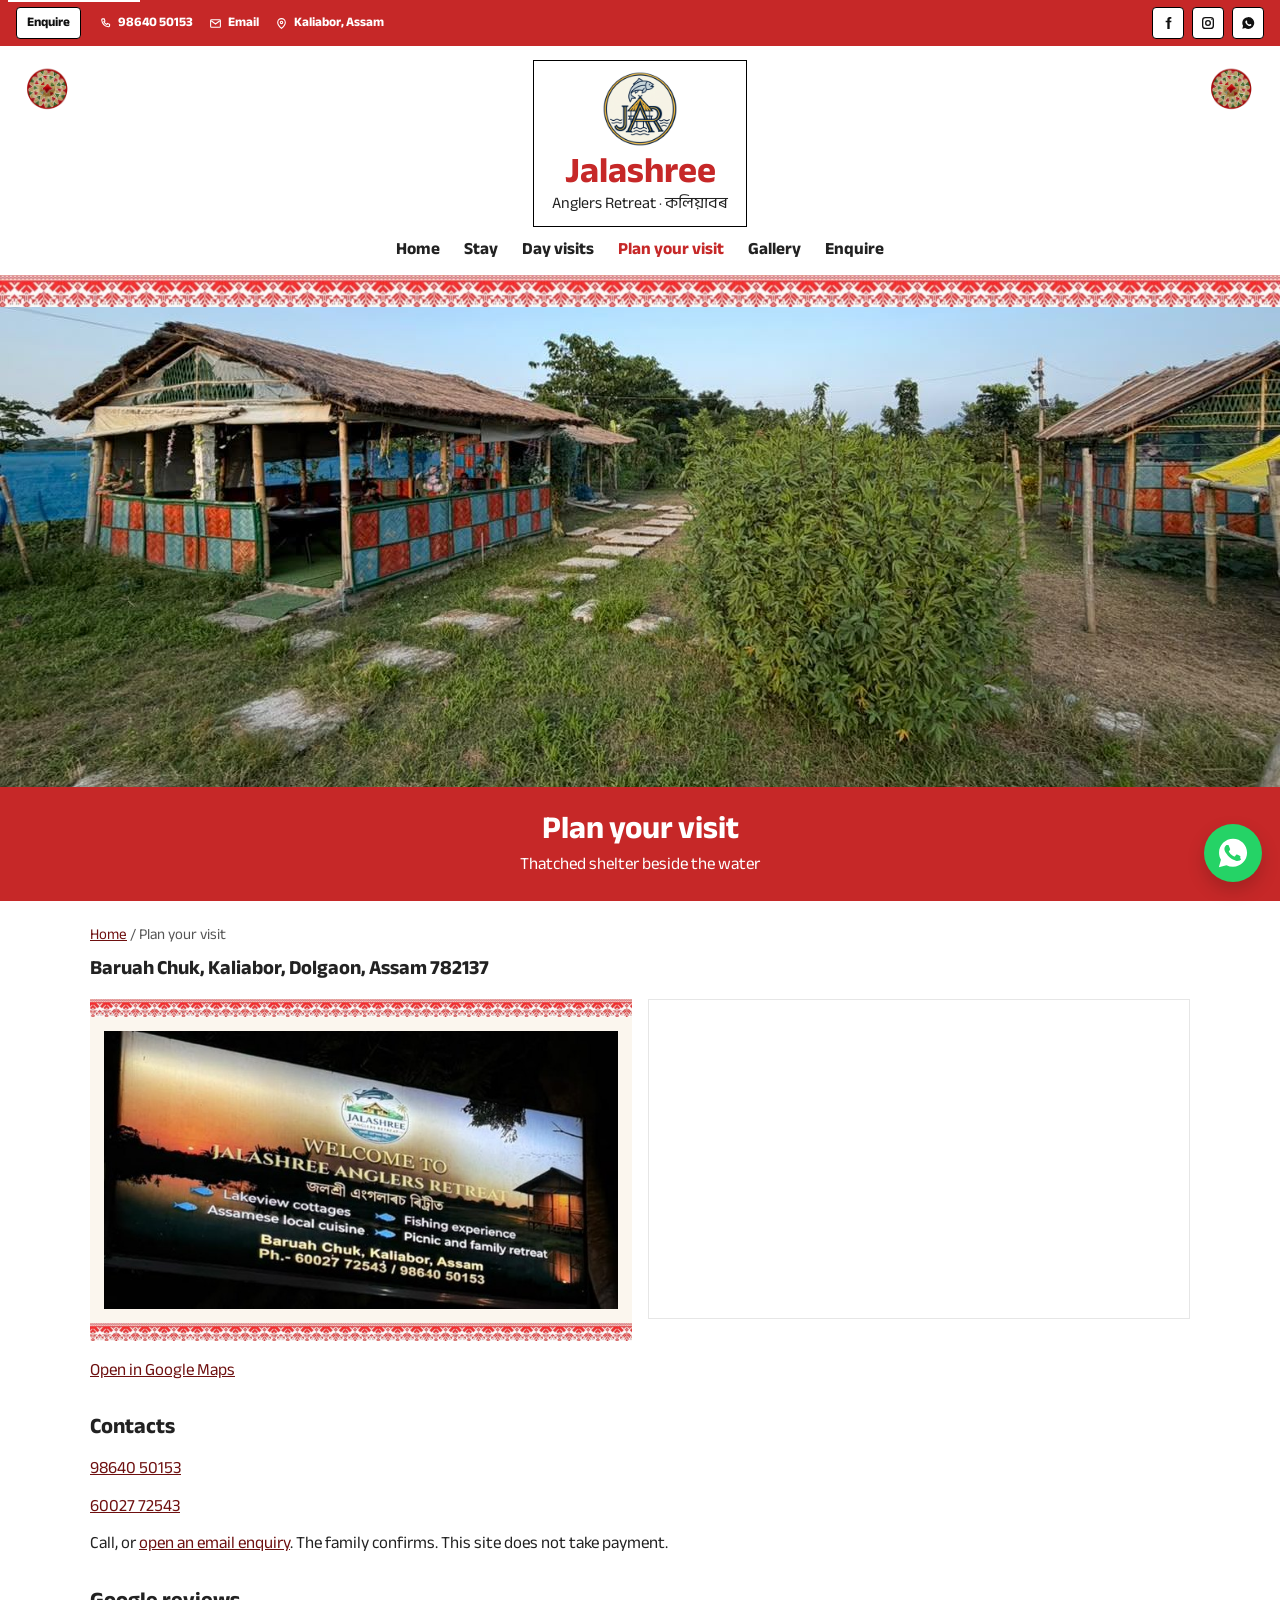
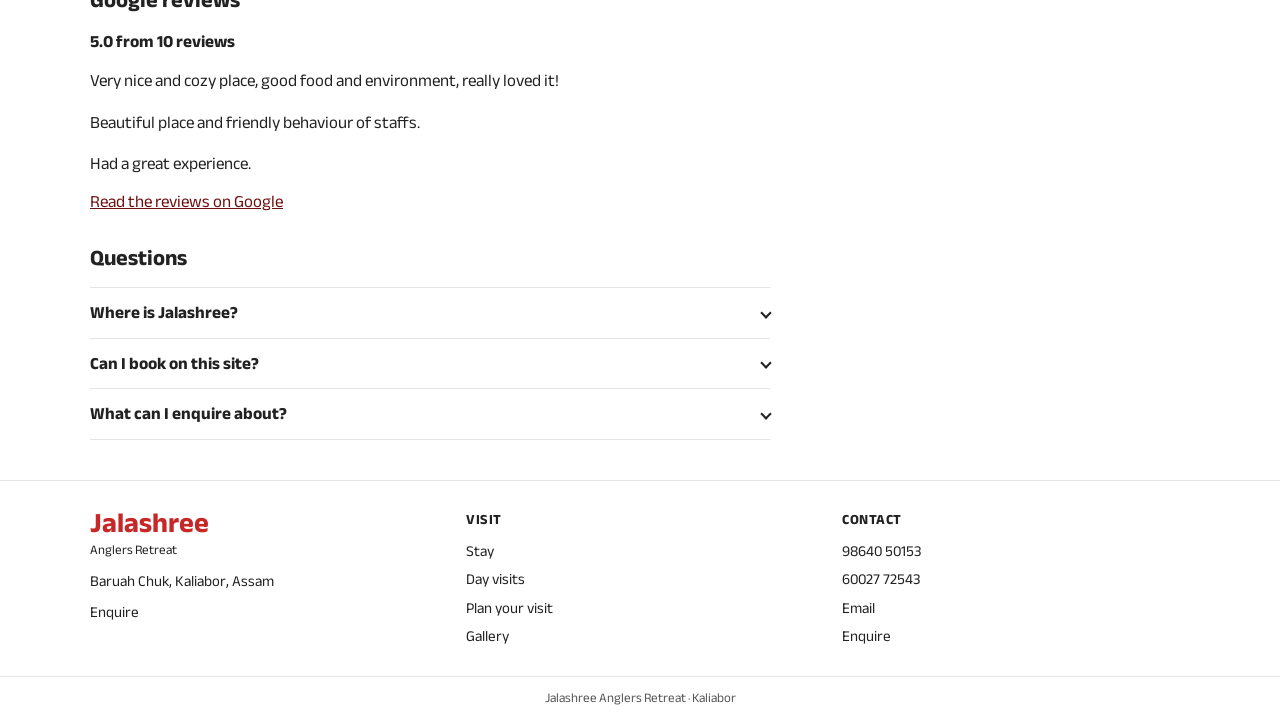
<file: visit.html>
<!doctype html>
<html lang="en">
  <head>
    <meta charset="utf-8" />
    <meta name="viewport" content="width=device-width, initial-scale=1, viewport-fit=cover" />
    <title>Plan your visit · Jalashree Anglers Retreat</title>
    <meta name="description" content="Jalashree Anglers Retreat is at Baruah Chuk, Kaliabor, Dolgaon, Assam 782137. Call or send an email enquiry." />
    <link rel="stylesheet" href="styles.css" />
    <link rel="icon" href="images/logo.png" type="image/png" />
  </head>
  <body>
    <a class="skip" href="#content">Skip to content</a>
    <div class="topbar">
      <a class="top-enquire" href="book.html">Enquire</a>
      <div class="top-meta">
        <a class="top-item" href="tel:+919864050153"><svg width="13" height="13" viewBox="0 0 24 24" fill="none" stroke="currentColor" stroke-width="2" aria-hidden="true" focusable="false"><path d="M6.5 3.5h3l1.5 4-2 1.2a12 12 0 0 0 5.3 5.3l1.2-2 4 1.5v3A2 2 0 0 1 17.5 18 14.5 14.5 0 0 1 5 5.5a2 2 0 0 1 1.5-2z"/></svg>98640 50153</a>
        <a class="top-item" href="mailto:jalashreeanglersretreat@gmail.com"><svg width="13" height="13" viewBox="0 0 24 24" fill="none" stroke="currentColor" stroke-width="2" aria-hidden="true" focusable="false"><rect x="3" y="5" width="18" height="14" rx="1.5"/><path d="M4 7l8 6 8-6"/></svg>Email</a>
        <a class="top-item" href="visit.html"><svg width="13" height="13" viewBox="0 0 24 24" fill="none" stroke="currentColor" stroke-width="2" aria-hidden="true" focusable="false"><path d="M12 21s7-6.2 7-11a7 7 0 1 0-14 0c0 4.8 7 11 7 11z"/><circle cx="12" cy="10" r="2.2"/></svg>Kaliabor, Assam</a>
      </div>
      <div class="top-social">
        <a class="social" href="https://www.facebook.com/share/1FnUikQe49/?mibextid=wwXIfr" rel="noopener noreferrer" aria-label="Facebook"><svg width="16" height="16" viewBox="0 0 24 24" aria-hidden="true" focusable="false"><path fill="currentColor" d="M14.5 8.5V6.8c0-.7.5-1 1.2-1H17V3h-2.2C12.2 3 11 4.5 11 6.6v1.9H8.5V11H11v10h3.5V11h2.3l.5-2.5h-2.8z"/></svg></a>
        <a class="social" href="https://www.instagram.com/jalashree_anglers_retreat/" rel="noopener noreferrer" aria-label="Instagram"><svg width="16" height="16" viewBox="0 0 24 24" fill="none" stroke="currentColor" stroke-width="2" aria-hidden="true" focusable="false"><rect x="4" y="4" width="16" height="16" rx="4"/><circle cx="12" cy="12" r="3.5"/><circle cx="17.5" cy="6.5" r=".8" fill="currentColor" stroke="none"/></svg></a>
        <a class="social" href="https://wa.me/919864050153" rel="noopener noreferrer" aria-label="WhatsApp"><svg width="16" height="16" viewBox="0 0 24 24" aria-hidden="true" focusable="false"><path fill="currentColor" d="M12 3.2A8.7 8.7 0 0 0 4.6 16.3L3.5 20.5l4.3-1.1A8.8 8.8 0 1 0 12 3.2zm4.8 12.3c-.2.6-1.2 1.1-1.6 1.1-.4.1-.9.2-1.5-.1-.3-.1-.7-.3-1.2-.5-2.1-1-3.5-3.2-3.6-3.3-.1-.2-.9-1.2-.9-2.3s.6-1.6.8-1.8c.2-.2.4-.3.6-.3h.4c.1 0 .3 0 .5.4.2.5.6 1.6.7 1.7.1.1.1.3 0 .4l-.3.5c-.1.1-.2.2-.1.4.1.2.6 1 1.3 1.6.9.8 1.6 1 1.8 1.1.2.1.3.1.4-.1l.5-.6c.1-.2.3-.1.5-.1.2.1 1.3.6 1.5.7.2.1.3.2.4.3.1.2.1.6-.1 1.2z"/></svg></a>
      </div>
    </div>
    <header class="site-head">
      <button class="menu-btn" type="button" aria-expanded="false" aria-controls="site-nav">Menu</button>
      <img class="jaapi jaapi-left" src="images/jaapi.png" width="552" height="452" alt="" />
      <img class="jaapi jaapi-right" src="images/jaapi.png" width="552" height="452" alt="" />
      <a class="brand" href="index.html">
        <img src="images/logo.png" width="192" height="192" alt="" />
        <span>
          <span class="brand-en">Jalashree</span>
          <span class="brand-sub">Anglers Retreat · কলিয়াবৰ</span>
        </span>
      </a>
      <nav id="site-nav" aria-label="Pages">
        <a href="index.html">Home</a>
        <a href="stay.html">Stay</a>
        <a href="day.html">Day visits</a>
        <a href="visit.html" aria-current="page">Plan your visit</a>
        <a href="gallery.html">Gallery</a>
        <a href="book.html">Enquire</a>
      </nav>
    </header>
    <div class="gamosa" role="presentation"></div>
    <figure class="banner cottage">
      <img src="images/cottage.jpg" width="1280" height="960" alt="Thatched shelter with woven walls beside the water, and a stone path" fetchpriority="high" />
    </figure>
    <div class="banner-cap">
      <h1>Plan your visit</h1>
      <p>Thatched shelter beside the water</p>
    </div>
    <main id="content">
      <p class="crumb"><a href="index.html">Home</a> / Plan your visit</p>
      <div class="copy">
        <p class="address">Baruah Chuk, Kaliabor, Dolgaon, Assam 782137</p>
      </div>
      <div class="place">
        <figure>
          <span class="shot"><img src="images/sign.jpg" width="630" height="340" alt="Welcome board for Jalashree Anglers Retreat, lit at night" /></span>
        </figure>
        <div class="map-frame">
          <iframe title="Map of Jalashree Anglers Retreat, Baruah Chuk, Kaliabor" src="https://maps.google.com/maps?q=Jalashree%20Anglers%20Retreat%2C%20Baruah%20Chuk%2C%20Kaliabor%2C%20Dolgaon%2C%20Assam%20782137&amp;z=14&amp;output=embed" loading="lazy" referrerpolicy="no-referrer-when-downgrade"></iframe>
        </div>
      </div>
      <div class="copy">
        <p><a href="https://www.google.com/maps/search/?api=1&amp;query=Jalashree+Anglers+Retreat+Baruah+Chuk+Kaliabor+Dolgaon+Assam+782137">Open in Google Maps</a></p>
        <h2 class="section">Contacts</h2>
        <p><a href="tel:+919864050153">98640 50153</a></p>
        <p><a href="tel:+916002772543">60027 72543</a></p>
        <p>Call, or <a href="book.html">open an email enquiry</a>. The family confirms. This site does not take payment.</p>
      </div>
      <h2 class="section">Google reviews</h2>
      <p class="score">5.0 from 10 reviews</p>
      <ul class="reviews">
        <li>
          <blockquote>
            <p>Very nice and cozy place, good food and environment, really loved it!</p>
          </blockquote>
        </li>
        <li>
          <blockquote>
            <p>Beautiful place and friendly behaviour of staffs.</p>
          </blockquote>
        </li>
        <li>
          <blockquote>
            <p>Had a great experience.</p>
          </blockquote>
        </li>
      </ul>
      <p class="copy"><a href="https://www.google.com/maps/search/?api=1&amp;query=Jalashree+Anglers+Retreat+Baruah+Chuk+Kaliabor">Read the reviews on Google</a></p>
      <h2 class="section">Questions</h2>
      <details class="fold">
        <summary>Where is Jalashree?</summary>
        <p>Baruah Chuk, Kaliabor, Dolgaon, Assam 782137.</p>
      </details>
      <details class="fold">
        <summary>Can I book on this site?</summary>
        <p>No. Enquire opens an email you send yourself, or call the numbers above. The family confirms. Payment is not taken here.</p>
      </details>
      <details class="fold">
        <summary>What can I enquire about?</summary>
        <p>A tent overnight, or a day visit to fish. See <a href="stay.html">Stay</a> and <a href="day.html">Day visits</a>.</p>
      </details>
    </main>
    <footer>
      <div class="wrap foot-grid">
        <div>
          <p class="foot-brand">Jalashree</p>
          <p class="foot-sub">Anglers Retreat</p>
          <p>Baruah Chuk, Kaliabor, Assam</p>
          <p><a href="book.html">Enquire</a></p>
        </div>
        <div>
          <h2>Visit</h2>
          <ul>
            <li><a href="stay.html">Stay</a></li>
            <li><a href="day.html">Day visits</a></li>
            <li><a href="visit.html">Plan your visit</a></li>
            <li><a href="gallery.html">Gallery</a></li>
          </ul>
        </div>
        <div>
          <h2>Contact</h2>
          <ul>
            <li><a href="tel:+919864050153">98640 50153</a></li>
            <li><a href="tel:+916002772543">60027 72543</a></li>
            <li><a href="mailto:jalashreeanglersretreat@gmail.com">Email</a></li>
            <li><a href="book.html">Enquire</a></li>
          </ul>
        </div>
      </div>
      <p class="copybar">Jalashree Anglers Retreat · Kaliabor</p>
    </footer>
    <a class="chat" href="https://wa.me/919864050153" rel="noopener noreferrer" aria-label="WhatsApp"><svg width="34" height="34" viewBox="0 0 24 24" aria-hidden="true" focusable="false"><path fill="#fff" d="M12.04 2C6.58 2 2.15 6.4 2.15 11.83c0 1.74.46 3.44 1.34 4.94L2 22l5.39-1.41a10.1 10.1 0 0 0 4.65 1.12h.01c5.46 0 9.89-4.4 9.89-9.83C21.94 6.4 17.5 2 12.04 2zm5.76 14.15c-.24.68-1.4 1.3-1.94 1.38-.5.08-1.14.11-1.84-.12-.42-.13-1-.32-1.72-.62-3.02-1.3-4.99-4.34-5.14-4.54-.15-.2-1.22-1.62-1.22-3.09 0-1.47.77-2.19 1.04-2.49.27-.3.6-.37.8-.37.2 0 .4 0 .57.01.18.01.43-.07.67.51.24.6.83 2.05.9 2.2.07.15.12.33.02.53-.09.2-.14.32-.28.5-.14.17-.29.39-.42.52-.14.14-.28.29-.12.56.16.27.71 1.17 1.52 1.9 1.05.93 1.93 1.22 2.2 1.36.27.14.43.12.59-.07.16-.19.67-.78.85-1.05.18-.27.36-.22.6-.13.24.09 1.54.73 1.8.86.27.13.44.2.51.31.06.11.06.64-.18 1.32z"/></svg></a>
    <script src="contact.js"></script>
    <script src="site.js"></script>
  </body>
</html>
</file>
<file: styles.css>
@font-face {
  font-family: "Anek Bangla";
  src: url("fonts/anek-bangla-latin-400-normal.woff2") format("woff2");
  font-weight: 400;
  font-style: normal;
  font-display: swap;
  unicode-range: U+0000-00FF, U+0131, U+0152-0153, U+02BB-02BC, U+02C6, U+02DA, U+02DC, U+2000-206F, U+20AC, U+2122;
}

@font-face {
  font-family: "Anek Bangla";
  src: url("fonts/anek-bangla-latin-700-normal.woff2") format("woff2");
  font-weight: 700;
  font-style: normal;
  font-display: swap;
  unicode-range: U+0000-00FF, U+0131, U+0152-0153, U+02BB-02BC, U+02C6, U+02DA, U+02DC, U+2000-206F, U+20AC, U+2122;
}

@font-face {
  font-family: "Anek Bangla";
  src: url("fonts/anek-bangla-bengali-400-normal.woff2") format("woff2");
  font-weight: 400;
  font-style: normal;
  font-display: swap;
  unicode-range: U+0980-09FF;
}

@font-face {
  font-family: "Anek Bangla";
  src: url("fonts/anek-bangla-bengali-700-normal.woff2") format("woff2");
  font-weight: 700;
  font-style: normal;
  font-display: swap;
  unicode-range: U+0980-09FF;
}

:root {
  --red: #c62828;
  --red-dark: #6e1010;
  --ink: #222;
  --muted: #555;
  --line: #e6e6e6;
  --page: 1100px;
  --ease: cubic-bezier(0.22, 1, 0.36, 1);
  --move: 0.22s var(--ease);
}

*,
*::before,
*::after {
  box-sizing: border-box;
}

html {
  scroll-behavior: smooth;
  -webkit-text-size-adjust: 100%;
}

body {
  margin: 0;
  color: var(--ink);
  background: #fff;
  font-family: "Anek Bangla", "Nirmala UI", sans-serif;
  font-size: 17px;
  line-height: 1.5;
  overflow-wrap: break-word;
  overflow-x: clip;
}

img {
  max-width: 100%;
  display: block;
}

figure {
  margin: 0;
}

a {
  color: inherit;
}

h1,
h2,
p {
  margin: 0;
}

:focus-visible {
  outline: 2px solid var(--red-dark);
  outline-offset: 2px;
}

::selection {
  background: var(--red);
  color: #fff;
}

.skip {
  position: absolute;
  left: 8px;
  top: -40px;
  background: #fff;
  padding: 8px 12px;
  z-index: 5;
}

.skip:focus {
  top: 8px;
}

.sr {
  position: absolute;
  width: 1px;
  height: 1px;
  padding: 0;
  margin: -1px;
  overflow: hidden;
  clip: rect(0, 0, 0, 0);
  white-space: nowrap;
  border: 0;
}

.wrap {
  width: min(var(--page), calc(100% - 32px));
  margin-inline: auto;
}

.topbar {
  display: flex;
  justify-content: flex-start;
  align-items: center;
  flex-wrap: wrap;
  gap: 8px 18px;
  padding: 7px max(16px, env(safe-area-inset-right)) 7px max(16px, env(safe-area-inset-left));
  background: var(--red);
  color: #fff;
  font-size: 13px;
}

.top-meta,
.top-social {
  display: flex;
  align-items: center;
  flex-wrap: wrap;
  gap: 8px 16px;
}

.top-social {
  gap: 8px;
  margin-left: auto;
}

.top-item {
  display: inline-flex;
  align-items: center;
  gap: 6px;
  min-height: 32px;
  color: #fff;
  font-weight: 700;
  text-decoration: none;
  white-space: nowrap;
}

.top-item svg {
  flex: none;
}

.top-item:hover {
  text-decoration: underline;
}

.topbar .social {
  display: grid;
  place-items: center;
  width: 32px;
  height: 32px;
  min-height: 32px;
  padding: 0;
  border: 1.5px solid #000;
  border-radius: 4px;
  background: #fff;
  color: #111;
  flex: 0 0 auto;
  transition: background-color var(--move), transform var(--move);
}

.topbar .social:hover {
  background: #f3f3f3;
  color: #111;
}

.top-enquire {
  display: inline-flex;
  align-items: center;
  justify-content: center;
  min-height: 32px;
  padding: 0 10px;
  border: 1.5px solid #000;
  border-radius: 4px;
  background: #fff;
  color: #111;
  font-weight: 700;
  text-decoration: none;
  white-space: nowrap;
  flex: 0 0 auto;
  transition: background-color var(--move), transform var(--move);
}

.top-enquire:hover {
  background: #f3f3f3;
  color: #111;
}

.topbar .plan {
  min-height: 36px;
  padding: 6px 14px;
  background: #fff;
  color: var(--red-dark);
}

.topbar .plan:hover {
  background: #f3e4e4;
  color: var(--red-dark);
}

.site-head {
  position: relative;
  display: flex;
  flex-direction: column;
  align-items: center;
  width: 100%;
  margin: 0 auto;
  padding: 14px 16px 4px;
}

.site-head .menu-btn {
  position: absolute;
  top: 16px;
  left: max(16px, env(safe-area-inset-left));
  z-index: 2;
  border: 1px solid #000;
  background: #fff;
  color: var(--ink);
  transition: background-color var(--move), transform var(--move);
}

.menu-btn:hover {
  background: #f6f6f6;
}

.menu-btn:active {
  transform: scale(0.98);
}

.jaapi {
  position: absolute;
  top: 18px;
  width: 64px;
  height: auto;
  aspect-ratio: 552 / 452;
  object-fit: contain;
  pointer-events: none;
}

.jaapi-left {
  left: 16px;
}

.jaapi-right {
  right: 16px;
}

.brand {
  display: flex;
  flex-direction: column;
  align-items: center;
  text-align: center;
  text-decoration: none;
  color: inherit;
  min-height: 44px;
  border: 1px solid #000;
  padding: 10px 18px 12px;
}

.brand img {
  width: clamp(56px, 10vw, 76px);
  height: auto;
  aspect-ratio: 1;
  margin: 0 0 6px;
}

.brand-en {
  display: block;
  color: var(--red);
  font-size: clamp(26px, 4.5vw, 36px);
  font-weight: 700;
  line-height: 1;
}

.brand-sub {
  display: block;
  margin-top: 4px;
  font-size: 16px;
  line-height: 1.3;
}

.head-actions {
  display: flex;
  align-items: center;
  gap: 8px;
}

.call {
  position: relative;
  display: inline-flex;
  align-items: center;
  min-height: 44px;
  padding: 0 4px;
  color: var(--red-dark);
  font-weight: 700;
  text-decoration: none;
}

.call span {
  margin-left: 4px;
}

.menu-btn {
  display: none;
  min-height: 44px;
  min-width: 44px;
  padding: 8px 12px;
  border: 1px solid var(--line);
  background: #fff;
  color: var(--ink);
  font: inherit;
  font-weight: 700;
  cursor: pointer;
}

#site-nav {
  display: flex;
  flex-wrap: wrap;
  align-items: center;
  justify-content: center;
  gap: 0 8px;
}

#site-nav a {
  display: inline-flex;
  align-items: center;
  min-height: 44px;
  padding: 0 8px;
  text-decoration: none;
  font-weight: 700;
  transition: color var(--move);
}

#site-nav a:hover,
#site-nav a[aria-current="page"] {
  color: var(--red);
}

.gamosa {
  height: 32px;
  background: #fff url("images/gamosa.png") center / auto 32px repeat-x;
}

.banner img {
  width: 100%;
  height: clamp(210px, 38vw, 480px);
  object-fit: cover;
  object-position: center 58%;
}

.banner-cap {
  background: var(--red);
  color: #fff;
  text-align: center;
  padding: 22px 20px 24px;
}

.banner-cap h1,
.banner-cap strong {
  display: block;
  color: #fff;
  font-size: clamp(26px, 4vw, 32px);
  font-weight: 700;
  line-height: 1.2;
  margin: 0;
}

.banner-cap p,
.banner-cap span {
  display: block;
  margin-top: 4px;
  font-size: 17px;
}

.banner-cap.home-line {
  padding: 28px 20px 32px;
}

.banner-cap.home-line strong {
  font-size: clamp(26px, 5vw, 40px);
  line-height: 1.25;
}

.banner-cap.home-line p {
  max-width: 36em;
  margin: 10px auto 0;
  font-size: clamp(16px, 2.2vw, 20px);
  font-weight: 700;
  line-height: 1.35;
}

.banner.gate img {
  height: clamp(160px, 28vw, 280px);
  object-position: center 18%;
}

.banner.cottage img {
  object-position: center 72%;
}

.banner.photo img {
  height: clamp(160px, 28vw, 280px);
  object-fit: cover;
  object-position: center;
}

main {
  width: min(var(--page), calc(100% - 32px));
  margin: 0 auto;
  padding: 22px 0 40px;
}

main.home {
  width: 100%;
  padding: 0;
}

h1.page {
  font-size: 30px;
  font-weight: 700;
  margin-bottom: 12px;
}

h2.section {
  font-size: 22px;
  font-weight: 700;
  margin: 28px 0 12px;
}

.lead,
.copy {
  max-width: 68ch;
}

.lead {
  margin-top: 12px;
}

.banner-cap + main > .lead:first-child {
  text-align: center;
  margin-inline: auto;
}

.cards + .lead {
  margin-top: 22px;
}

.copy {
  margin-bottom: 16px;
}

.copy p + p,
.lead + p {
  margin-top: 12px;
}

.hero {
  margin: 0 0 16px;
}

.hero img {
  width: 100%;
  height: clamp(200px, 40vw, 420px);
  object-fit: cover;
  object-position: center 55%;
}

.plain {
  margin: 18px 0 0;
}

.plain img {
  width: 100%;
  height: auto;
}

.plain.small img {
  height: clamp(180px, 36vw, 280px);
  object-fit: cover;
  object-position: center;
}

.menu-head {
  display: flex;
  flex-wrap: wrap;
  align-items: center;
  justify-content: space-between;
  gap: 10px 16px;
  margin: 28px 0 12px;
}

.menu-head .section {
  margin: 0;
}

.menu-head .plan {
  margin-left: auto;
}

.menu-sheet {
  display: flex;
  flex-direction: column;
  align-items: center;
  margin: 0;
}

.menu-open {
  display: block;
  padding: 0;
  border: 0;
  background: none;
  cursor: zoom-in;
}

.menu-sheet img,
.menu-open img {
  width: min(64vw, 420px);
  height: auto;
}

.menu-sheet figcaption {
  margin-top: 6px;
  font-size: 15px;
}

.menu-view {
  width: min(100vw - 24px, 920px);
  max-height: calc(100dvh - 24px);
  margin: auto;
  padding: 12px;
  border: 0;
  overflow: auto;
}

.menu-view::backdrop {
  background: rgba(0, 0, 0, 0.72);
}

.menu-hint {
  margin: 0 0 8px;
  color: var(--muted);
  font-size: 14px;
}

.menu-view.is-zoomed .menu-hint {
  display: none;
}

.menu-close {
  display: block;
  margin: 0 0 8px auto;
  min-height: 44px;
  padding: 8px 12px;
  border: 1px solid #000;
  background: #fff;
  color: var(--ink);
  font: inherit;
  font-weight: 700;
  cursor: pointer;
}

.menu-view img {
  display: block;
  width: 100%;
  max-width: 896px;
  height: auto;
  margin: 0 auto;
  cursor: zoom-in;
}

.menu-view.is-zoomed img {
  width: 896px;
  max-width: none;
  cursor: zoom-out;
}

.frame img {
  width: 100%;
  height: clamp(200px, 42vw, 460px);
  object-fit: cover;
  object-position: center 15%;
}

figcaption,
.crumb,
.cards span,
.note {
  color: var(--muted);
}

.plain figcaption,
.hero figcaption,
.split figcaption,
.gallery figcaption {
  margin-top: 6px;
  font-size: 15px;
}

.crumb {
  font-size: 15px;
  margin-bottom: 8px;
}

.crumb a,
.copy a,
.lead a {
  color: var(--red-dark);
  transition: color var(--move);
}

.action {
  margin: 16px 0;
}

a.plan,
button.plan {
  display: inline-flex;
  align-items: center;
  justify-content: center;
  min-height: 48px;
  padding: 12px 18px;
  border: 0;
  background: var(--red-dark);
  color: #fff;
  text-decoration: none;
  font: inherit;
  font-weight: 700;
  letter-spacing: 0.04em;
  cursor: pointer;
  transition: background-color var(--move);
}

a.plan:hover,
button.plan:hover {
  background: #4f0c0c;
  color: #fff;
}

.cards {
  display: grid;
  grid-template-columns: repeat(auto-fit, minmax(min(100%, 260px), 1fr));
  gap: 18px;
  margin-top: 22px;
}

.cards.look {
  grid-template-columns: repeat(auto-fit, minmax(min(100%, 220px), 1fr));
}

.cards a {
  display: block;
  text-decoration: none;
}

.shot {
  display: block;
  overflow: hidden;
}

.cards img {
  width: 100%;
  height: clamp(180px, 28vw, 280px);
  object-fit: cover;
}

.cards strong,
.cards span {
  display: block;
}

.cards strong {
  margin-top: 10px;
  font-size: 20px;
}

.cards img.top {
  object-position: center 18%;
}

.cards a:hover strong {
  color: var(--red);
}

.split {
  display: grid;
  grid-template-columns: repeat(auto-fit, minmax(min(100%, 280px), 1fr));
  gap: 18px;
  margin-top: 18px;
}

.split img {
  width: 100%;
  height: clamp(200px, 32vw, 320px);
  object-fit: cover;
}

.gallery {
  list-style: none;
  margin: 18px 0 0;
  padding: 0;
  display: grid;
  grid-template-columns: 1fr 1fr;
  gap: 22px;
}

.gallery figure {
  display: flex;
  flex-direction: column;
  margin: 0;
  background: #fbf6ee;
}

.gallery figure::before,
.gallery figure::after {
  content: "";
  display: block;
  height: 18px;
  background: #fff url("images/gamosa.png") center / auto 18px repeat-x;
}

.gallery .shot {
  display: flex;
  align-items: center;
  justify-content: center;
  height: clamp(180px, 24vw, 240px);
  margin: 14px 14px 0;
  background: #f3eee4;
}

.gallery img {
  width: 100%;
  height: 100%;
  object-fit: contain;
}

.shot-open {
  display: flex;
  align-items: center;
  justify-content: center;
  width: 100%;
  height: 100%;
  margin: 0;
  padding: 0;
  border: 0;
  background: transparent;
  cursor: zoom-in;
}

.gallery figcaption {
  margin: 0;
  padding: 10px 14px 14px;
  text-align: center;
}

.gallery.home-picks {
  display: none;
}

.address {
  font-size: 20px;
  font-weight: 700;
  margin-bottom: 6px;
}

.place {
  display: grid;
  grid-template-columns: repeat(auto-fit, minmax(min(100%, 300px), 1fr));
  gap: 16px;
  margin: 8px 0 16px;
}

.place figure {
  display: flex;
  flex-direction: column;
  margin: 0;
  height: auto;
  background: #fbf6ee;
}

.place figure::before,
.place figure::after {
  content: "";
  display: block;
  height: 18px;
  background: #fff url("images/gamosa.png") center / auto 18px repeat-x;
}

.place .shot {
  display: flex;
  align-items: center;
  justify-content: center;
  flex: 1;
  min-height: 200px;
  margin: 14px;
  background: #f3eee4;
}

.place img {
  width: 100%;
  height: 100%;
  object-fit: contain;
}

.map-frame {
  width: min(100%, 420px);
  height: 220px;
  margin: 12px 0 8px;
  overflow: hidden;
  border: 1px solid var(--line);
}

.place .map-frame {
  width: 100%;
  height: clamp(220px, 40vw, 320px);
  margin: 0;
}

.map-frame iframe {
  width: 100%;
  height: 100%;
  border: 0;
}

.score {
  font-weight: 700;
  margin: 0 0 14px;
}

.reviews {
  list-style: none;
  margin: 0 0 12px;
  padding: 0;
  display: grid;
  gap: 16px;
  max-width: 62ch;
}

.reviews blockquote {
  margin: 0;
}

.reviews p {
  margin: 0;
}

.book-form {
  display: grid;
  gap: 14px;
  max-width: 28rem;
  margin-top: 8px;
}

.book-form label,
.choice {
  display: grid;
  gap: 6px;
  font-weight: 700;
}

.choice {
  margin: 0;
  padding: 0;
  border: 0;
  min-inline-size: 0;
}

.book-form input[type="text"],
.book-form input[type="tel"],
.book-form input[type="date"],
.book-form input[type="number"],
.book-form textarea {
  font: inherit;
  width: 100%;
  min-height: 48px;
  padding: 10px 12px;
  border: 1px solid #ccc;
  border-radius: 0;
  background: #fff;
  color: var(--ink);
}

.book-form textarea {
  min-height: 96px;
  resize: vertical;
}

.choices {
  display: flex;
  flex-wrap: wrap;
  gap: 8px 22px;
}

.choices label {
  display: flex;
  align-items: center;
  gap: 8px;
  min-height: 44px;
  font-weight: 700;
}

.choices input {
  width: 18px;
  height: 18px;
  accent-color: var(--red-dark);
}

.form-error {
  color: var(--red-dark);
  font-weight: 700;
}

.draft pre {
  margin: 12px 0;
  padding: 12px;
  max-width: 68ch;
  white-space: pre-wrap;
  background: #f7f7f7;
  border: 1px solid var(--line);
  font: inherit;
}

.fold {
  border-top: 1px solid #e4e4e4;
  max-width: 68ch;
}

.fold:last-child {
  border-bottom: 1px solid #e4e4e4;
}

.fold summary {
  min-height: 48px;
  display: flex;
  align-items: center;
  justify-content: space-between;
  gap: 16px;
  padding: 12px 0;
  cursor: pointer;
  font-weight: 700;
  list-style: none;
}

.fold summary::-webkit-details-marker {
  display: none;
}

.fold summary::after {
  content: "";
  width: 8px;
  height: 8px;
  border-right: 2px solid currentColor;
  border-bottom: 2px solid currentColor;
  transform: rotate(45deg);
  flex: none;
  transition: transform var(--move);
}

.fold[open] summary::after {
  transform: rotate(225deg);
}

.fold::details-content {
  display: grid;
  grid-template-rows: 0fr;
  overflow: hidden;
  transition: grid-template-rows 0.25s ease, content-visibility 0.25s allow-discrete;
}

.fold[open]::details-content {
  grid-template-rows: 1fr;
}

.fold::details-content > p {
  min-height: 0;
  overflow: hidden;
}

.fold p {
  padding: 0 0 14px;
  max-width: 62ch;
}

.fold a {
  color: var(--red-dark);
}

footer {
  background: #fff;
  color: var(--ink);
  border-top: 1px solid var(--line);
  padding: 28px 0 0;
  font-size: 15px;
}

.foot-grid {
  display: grid;
  grid-template-columns: repeat(auto-fit, minmax(min(100%, 200px), 1fr));
  gap: 28px;
  padding-bottom: 22px;
}

.foot-grid > *,
.gallery > li,
.place > * {
  min-width: 0;
}

.foot-brand {
  margin: 0;
  color: var(--red);
  font-size: 28px;
  font-weight: 700;
  line-height: 1;
}

.foot-sub {
  margin: 4px 0 10px;
  font-size: 13px;
}

footer p {
  margin: 0 0 8px;
}

footer h2 {
  margin: 0 0 10px;
  font-size: 14px;
  font-weight: 700;
  letter-spacing: 0.04em;
  text-transform: uppercase;
}

footer ul {
  margin: 0;
  padding: 0;
  list-style: none;
}

footer li {
  margin: 6px 0;
}

footer a {
  text-decoration: none;
  transition: color var(--move);
}

footer a:hover {
  color: var(--red);
}

.copybar {
  border-top: 1px solid var(--line);
  margin: 0;
  padding: 12px 16px 16px;
  color: var(--muted);
  font-size: 13px;
  text-align: center;
}

.chat {
  position: fixed;
  right: max(18px, env(safe-area-inset-right));
  bottom: max(18px, env(safe-area-inset-bottom));
  z-index: 25;
  display: grid;
  place-items: center;
  width: 58px;
  height: 58px;
  border-radius: 50%;
  background: #25d366;
  box-shadow: 0 8px 18px rgba(0, 0, 0, 0.18);
  text-decoration: none;
  transition: background-color var(--move), transform var(--move), box-shadow var(--move);
}

.chat:hover {
  background: #1ebe5d;
}

@media (min-width: 900px) {
  .menu-btn {
    display: none;
  }

  #site-nav {
    display: flex;
  }
}

@media (max-width: 899px) {
  .menu-btn {
    display: inline-flex;
    align-items: center;
    justify-content: center;
  }

  .topbar {
    position: relative;
    z-index: 30;
  }

  body::before {
    content: "";
    position: fixed;
    inset: 0;
    z-index: 40;
    background: rgba(0, 0, 0, 0.55);
    opacity: 0;
    pointer-events: none;
    transition: opacity 0.4s var(--ease);
  }

  body.nav-open {
    overflow: hidden;
  }

  body.nav-open::before {
    opacity: 1;
    pointer-events: auto;
  }

  #site-nav {
    position: fixed;
    top: 0;
    bottom: 0;
    left: 0;
    z-index: 41;
    display: flex;
    flex-direction: column;
    flex-wrap: nowrap;
    align-items: stretch;
    justify-content: flex-start;
    width: min(320px, 84vw);
    height: auto;
    margin: 0;
    padding: 8px 0 16px;
    overflow: auto;
    background: #fff;
    transform: translateX(-100%);
    visibility: hidden;
    transition: transform 0.4s var(--ease), visibility 0s linear 0.4s, box-shadow 0.4s var(--ease);
  }

  #site-nav.is-open {
    transform: translateX(0);
    visibility: visible;
    box-shadow: 8px 0 24px rgba(0, 0, 0, 0.12);
    transition: transform 0.4s var(--ease), visibility 0s linear 0s, box-shadow 0.4s var(--ease);
  }

  #site-nav a {
    justify-content: flex-start;
    min-height: 48px;
    padding: 14px 16px;
    border-bottom: 1px solid #eee;
    color: #8a8a8a;
    font-size: 13px;
    font-weight: 600;
    letter-spacing: 0.05em;
    text-transform: uppercase;
    opacity: 0;
    transform: translateX(-10px);
    transition: color var(--move), opacity 0.35s var(--ease), transform 0.4s var(--ease);
  }

  #site-nav.is-open a {
    opacity: 1;
    transform: none;
  }

  #site-nav a:hover,
  #site-nav a[aria-current="page"] {
    color: var(--red);
  }

  .site-head .menu-btn {
    top: auto;
    bottom: 22px;
  }

  .jaapi {
    width: 48px;
    top: 14px;
  }

  .jaapi-left {
    left: max(16px, env(safe-area-inset-left));
  }

  .gallery.home-picks {
    display: grid;
    grid-template-columns: 1fr 1fr;
    width: min(100% - 32px, 1100px);
    margin: 18px auto 28px;
  }

  footer {
    padding-bottom: calc(88px + env(safe-area-inset-bottom));
  }
}

@media (max-width: 400px) {
  .brand {
    max-width: calc(100% - 132px);
    margin-left: 76px;
    margin-right: 56px;
    padding: 8px 10px 10px;
  }
}

@media (max-width: 420px) {
  .topbar {
    gap: 6px;
    padding-left: max(8px, env(safe-area-inset-left));
    padding-right: max(8px, env(safe-area-inset-right));
    font-size: 12px;
  }

  .top-meta {
    gap: 4px 8px;
  }

  .top-social {
    gap: 6px;
  }

  .gallery {
    gap: 12px;
  }

  .gallery .shot {
    margin: 8px 8px 0;
  }

  .gallery figcaption {
    padding: 8px 8px 10px;
    font-size: 13px;
  }

  .call span {
    position: absolute;
    width: 1px;
    height: 1px;
    padding: 0;
    margin: -1px;
    overflow: hidden;
    clip: rect(0, 0, 0, 0);
    white-space: nowrap;
    border: 0;
  }
}

@media (max-width: 699px) {
  .foot-grid {
    grid-template-columns: 1fr;
  }
}

@media (max-height: 480px) and (orientation: landscape) and (max-width: 899px) {
  .banner img,
  .banner.gate img,
  .banner.photo img {
    height: 150px;
  }

  .site-head {
    padding-top: 8px;
  }

  .brand img {
    width: 48px;
  }

  .chat {
    width: 48px;
    height: 48px;
  }
}

@media (hover: hover) and (pointer: fine) {
  .gallery .shot img,
  .place .shot img {
    transition: transform 0.5s var(--ease);
  }

  .gallery figure:hover .shot img,
  .place figure:hover .shot img {
    transform: scale(1.04);
  }

  .topbar .social:hover,
  .top-enquire:hover,
  .chat:hover {
    transform: translateY(-2px);
  }

  .chat:hover {
    box-shadow: 0 10px 22px rgba(0, 0, 0, 0.22);
  }
}

@media (prefers-reduced-motion: reduce) {
  html {
    scroll-behavior: auto;
  }

  *,
  *::before,
  *::after {
    animation: none !important;
    transition: none !important;
  }
}
</file>
